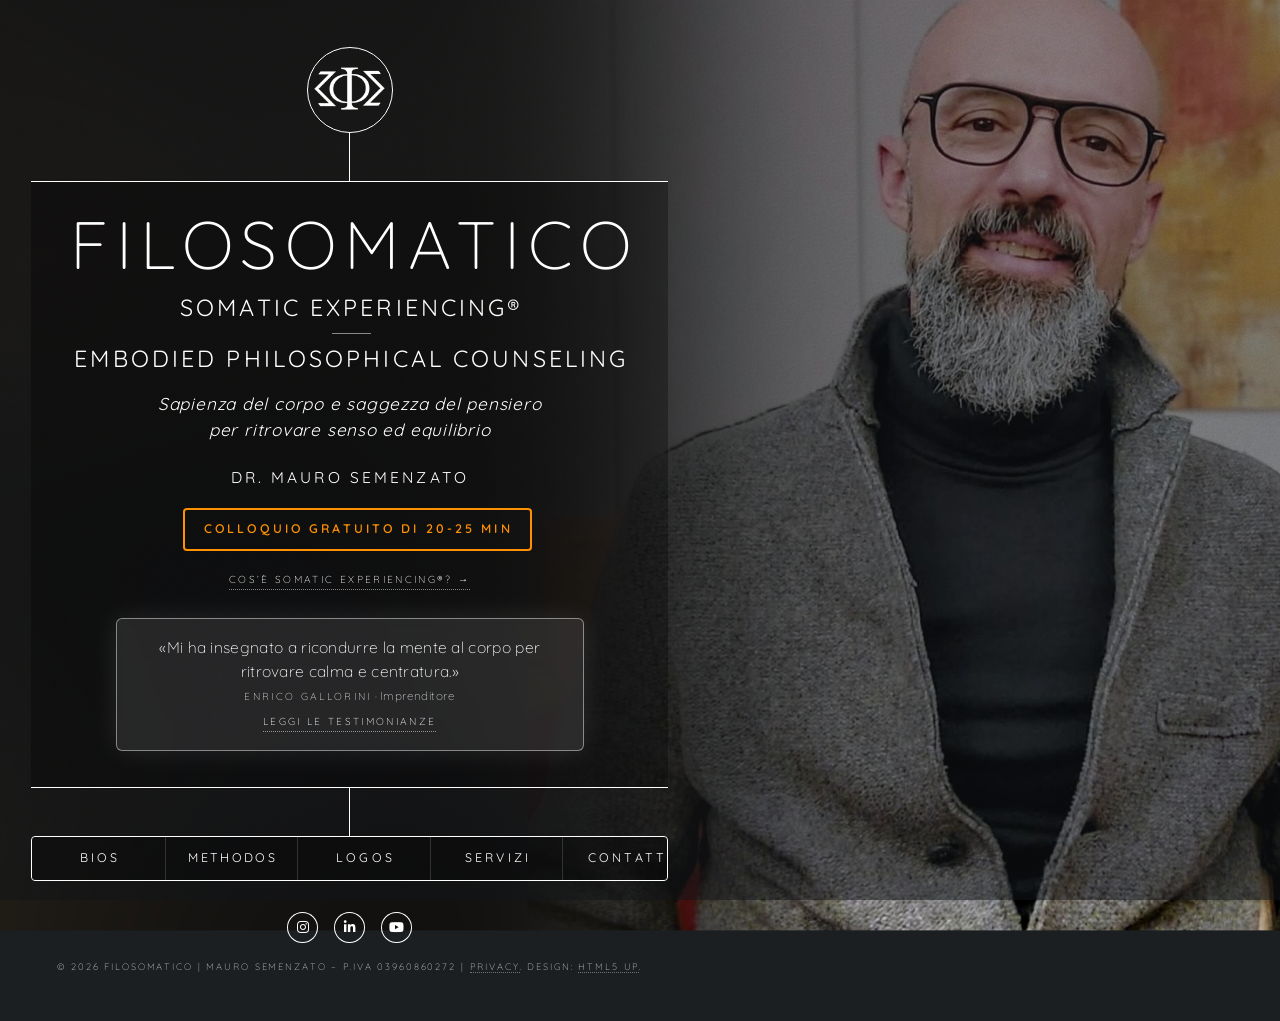
<file: index.html>
<!DOCTYPE HTML>
<html lang="it">
<head>
    <title>Somatic Experiencing&reg; a Spinea e Mestre (Venezia) | Mauro Semenzato</title>
    <meta charset="utf-8" />
    <meta name="viewport" content="width=device-width, initial-scale=1" />
    
    <meta name="description" content="Dr. Mauro Semenzato – Embodied Philosophical Counseling e Somatic Experiencing. Integrazione di corpo e parola per gestire stress e burnout e riflettere sui comportamenti di dipendenza, a Mestre e online." />
    <link rel="canonical" href="https://filosomatico.com/" />
    
    <meta property="og:type" content="website" />
    <meta property="og:url" content="https://filosomatico.com/" />
    <meta property="og:title" content="Somatic Experiencing&reg; a Spinea e Mestre (Venezia) | Mauro Semenzato" />
    <meta property="og:description" content="Integrazione di corpo e parola per gestire stress e burnout e riflettere sui comportamenti di dipendenza, a Mestre e online con il Dr. Mauro Semenzato." />
    <meta property="og:image" content="https://filosomatico.com/images/anteprima-social.jpg" />

    <meta property="twitter:card" content="summary_large_image" />
    <meta property="twitter:url" content="https://filosomatico.com/" />
    <meta property="twitter:title" content="Somatic Experiencing&reg; a Spinea e Mestre (Venezia) | Mauro Semenzato" />
    <meta property="twitter:description" content="Integrazione di corpo e parola per gestire stress e burnout e riflettere sui comportamenti di dipendenza, a Mestre e online con il Dr. Mauro Semenzato." />
    <meta property="twitter:image" content="https://filosomatico.com/images/anteprima-social.jpg" />

    <link rel="icon" type="image/png" href="images/favicon.png">
    <link rel="stylesheet" href="assets/css/main.css?v=4.0" />
    <noscript><link rel="stylesheet" href="assets/css/noscript.css" /></noscript>

    <script type="application/ld+json">
    {
      "@context": "https://schema.org",
      "@graph": [
        {
          "@type": "WebSite",
          "@id": "https://filosomatico.com/#website",
          "url": "https://filosomatico.com",
          "name": "Filosomatico",
          "publisher": { "@id": "https://filosomatico.com/#organization" }
        },
        {
          "@type": "ProfessionalService",
          "@id": "https://filosomatico.com/#service",
          "name": "Filosomatico - Dr. Mauro Semenzato",
          "url": "https://filosomatico.com",
          "image": "https://filosomatico.com/images/anteprima-social.jpg",
          "description": "Embodied Philosophical Counseling e Somatic Experiencing a Mestre e online.",
          "address": {
            "@type": "PostalAddress",
            "addressLocality": "Mestre",
            "addressRegion": "VE",
            "addressCountry": "IT"
          }
        },
        {
          "@type": "Organization",
          "@id": "https://filosomatico.com/#organization",
          "name": "Filosomatico",
          "url": "https://filosomatico.com",
          "logo": {
            "@type": "ImageObject",
            "url": "https://filosomatico.com/images/logo.png"
          },
          "sameAs": ["https://www.linkedin.com/in/maurosemenzato/"]
        },
        {
          "@type": "Person",
          "@id": "https://filosomatico.com/#author",
          "name": "Mauro Semenzato",
          "jobTitle": "Philosophical Counselor",
          "url": "https://filosomatico.com",
          "sameAs": ["https://www.linkedin.com/in/maurosemenzato/"]
        }
      ]
    }
    </script>
    <style>
        /* Testimonianze a rotazione in home */
        .home-testimonial { max-width: 30rem; margin: 1.75rem auto 0; padding: 1.1rem 1.4rem 0.9rem; border: 1px solid rgba(255, 255, 255, 0.45); border-radius: 6px; background: rgba(255, 255, 255, 0.10); -webkit-backdrop-filter: blur(4px); backdrop-filter: blur(4px); box-shadow: 0 0 28px rgba(255, 255, 255, 0.10); }
        .home-testimonial .ht-stack { display: grid; }
        .home-testimonial .ht-quote { grid-area: 1 / 1; display: flex; align-items: center; gap: 1rem; text-align: left; opacity: 0; visibility: hidden; transition: opacity 0.8s ease, visibility 0.8s ease; }
        .home-testimonial .ht-quote.ht-active { opacity: 1; visibility: visible; }
        .home-testimonial .ht-quote img { flex: 0 0 auto; width: 3.6rem; height: 3.6rem; border-radius: 50%; object-fit: cover; border: 1px solid rgba(255, 255, 255, 0.7); }
        .home-testimonial .ht-text { margin: 0; font-style: normal; text-transform: none !important; letter-spacing: 0.02rem !important; line-height: 1.5 !important; font-size: clamp(0.85rem, 2.4vw, 1rem) !important; }
        .home-testimonial .ht-author { display: block; margin-top: 0.35rem; font-style: normal; font-size: 0.65rem; letter-spacing: 0.15rem; text-transform: uppercase; opacity: 0.85; }
        .home-testimonial .ht-role { display: block; margin-top: 0.15rem; font-style: normal; font-size: 0.75rem; letter-spacing: 0.03rem; opacity: 0.75; }
        .home-testimonial .ht-link { display: inline-block; margin-top: 0.8rem; font-size: 0.65rem; letter-spacing: 0.15rem; text-transform: uppercase; }
        @media screen and (max-width: 480px) { .home-testimonial { padding: 1rem; } .home-testimonial .ht-quote { flex-direction: column; text-align: center; gap: 0.6rem; } }
        @media (prefers-reduced-motion: reduce) { .home-testimonial .ht-quote { transition: none; } }
    </style>

    <style>
        /* ===== Home rinnovata — 1 novembre 2026 ===== */

        /* Sfondo: ritratto (desktop) e versione verticale (mobile).
           Desktop: foto spostata a sinistra del 5% (entro il margine dello zoom del template, nessun vuoto a destra);
           in verticale la testa supera di poco il bordo alto, con lo stesso taglio su ogni schermo */
        #bg:after { background-image: url("images/bg-desktop.jpg") !important;
                    background-position: right 5vw top clamp(calc(100vh - max(62.5vw, 100vh) - 5vh), calc(4.222vh - max(4.219vw, 6.75vh)), 0px) !important; }
        @media screen and (max-width: 480px) {
            #bg:after { background-image: url("images/bg-mobile.jpg") !important; background-size: auto 101.1rem !important;
                        background-position: calc(96vw - 31rem) -3.35rem !important; background-repeat: no-repeat !important;
                        background-color: #141617; transform: none !important; }
        }

        /* Sottotitolo su due righe: stessa distanza dal nome sopra e dal motto sotto */
        #header .content .inner h2 { margin-top: 1.33rem !important; }
        @media screen and (min-width: 481px) and (max-width: 980px) {
            #header .content .inner h2 { margin-top: 1.8rem !important; }
        }

        /* Lineetta orizzontale tra le due righe del sottotitolo */
        #header .content .inner h2 .sub-sep { display: block; width: 2.5rem; height: 1px; margin: 0.55rem auto; background: rgba(255, 255, 255, 0.5); }

        /* Link dai Servizi: lascia un po' d'aria sopra il titolo Somatic Experiencing in Methodos */
        #metodo-se { scroll-margin-top: 2rem; }

        /* Home: rimando discreto alla descrizione di Somatic Experiencing in Methodos */
        .home-se-link { margin-top: 0.9rem; }
        .home-se-link a { display: inline-block; font-size: 0.65rem; letter-spacing: 0.15rem; text-transform: uppercase; }

        /* Methodos: rimando alla scheda Sessioni individuali in fondo a ogni sezione */
        .methodos-cta { margin: -0.75rem 0 2.5rem 0; }
        .methodos-cta a { font-size: 0.75rem; letter-spacing: 0.12rem; text-transform: uppercase; }

        /* Pulsante del colloquio gratuito */
        .home-cta { margin: 1.2rem 0 0 0 !important; justify-content: center; }
        .home-cta .button { margin-top: 0 !important; }
        @media screen and (max-width: 480px) {
            .home-cta .button { white-space: normal !important; height: auto !important; line-height: 1.4 !important; padding: 0.7rem 1rem !important; letter-spacing: 0.12rem !important; }
        }

        /* Testimonianza in home: senza foto, nome · qualifica sulla stessa riga */
        .home-testimonial { padding-bottom: 1.1rem; }
        .home-testimonial .ht-quote { justify-content: center; text-align: center; }
        .home-testimonial .ht-author, .home-testimonial .ht-role { display: inline !important; }
        .home-testimonial .ht-author::before { content: "\A"; white-space: pre; }   /* nome sempre a capo dopo la citazione */
        .home-testimonial .ht-author::after { content: "\00a0\00b7\00a0"; letter-spacing: 0; }
        .home-testimonial .ht-link { margin-top: 0.5rem !important; }

        /* Icone social sotto il menu */
        #footer .footer-icons { margin: 0 0 1rem 0; padding: 0; }
        #footer .footer-icons li a { width: 2rem; height: 2rem; line-height: 2rem; font-size: 0.85rem; }

        /* Desktop: colonna a sinistra agganciata al ritratto, dimensioni proporzionali allo schermo */
        @media screen and (min-width: 981px) {
            html { font-size: clamp(14px, min(1.218vw, 1.93vh), 21.33px) !important; }
            :root { --R: calc(50vw + 1.125 * (50vw - max(100vw, 160vh) + max(57.3vw, 91.69vh)));
                    --L: max(2rem, min(6.1vw, calc(var(--R) - 42.5rem))); }
            #wrapper { align-items: flex-start !important; padding-left: var(--L) !important; }
            #header { width: calc(var(--R) - var(--L)); }
            #header .content, #header nav, #header nav ul { width: 100% !important; }
            #header .content .inner { min-width: 0 !important; width: 100% !important; padding-top: 2.3rem !important; padding-bottom: 2.3rem !important; }
            #header > * { margin-top: 3.1rem !important; }
            #header > *:before { top: calc(-3.1rem - 1px) !important; height: calc(3.1rem + 1px) !important; }
            #header > :first-child { margin-top: 0 !important; }
            #footer { align-self: flex-start; width: calc(var(--R) - var(--L)); max-width: none; }
            #footer .copyright { letter-spacing: 0.12rem !important; }

            /* Pannelli: testo più grande e più pieno */
            #main article { width: 44rem !important; }
            #wrapper #main article p, #wrapper #main article ul li, #wrapper #main article ol li { font-size: 1.12rem !important; font-weight: 400 !important; }
            #wrapper #main article .testimonial-text { font-size: 1.05rem !important; }
        }

        /* Pannelli aperti: ritratto a fuoco su desktop; su mobile resta sfocato, con velatura più scura */
        @media screen and (min-width: 481px) {
            body.is-article-visible #bg:after { filter: none !important; transform: scale(1.125) !important; }
        }
        @media screen and (max-width: 480px) {
            #main article { background-color: rgba(27, 31, 34, 0.55) !important; }
        }
    </style>
</head>
    <body class="is-preload">

        <div id="wrapper">

            <header id="header">
                <div class="logo">
                    <img src="images/logo-bianco.png" class="blend-logo" alt="Logo Filosomatico: Sintesi tra Soma (corpo), Sophia (saggezza) e Philia (amore, amicizia)" />
                </div>
                <div class="content">
                    <div class="inner">
                        <h1>Filosomatico</h1>
                        <h2><strong>Somatic Experiencing&reg;<span class="sub-sep" aria-hidden="true"></span>Embodied Philosophical Counseling</strong></h2>
                        
                        <div style="margin-bottom: 1.5rem; text-transform: none !important; letter-spacing: 0.05rem; line-height: 1.5; font-size: clamp(0.8rem, 2.5vw, 1.1rem);">
                            <span style="display: block; white-space: nowrap;"><strong><em>Sapienza del corpo e saggezza del pensiero</em></strong></span>
                            <span style="display: block; white-space: nowrap;"><strong><em>per ritrovare senso ed equilibrio</em></strong></span>
                        </div>
                        
                        <h3 style="margin-bottom: 0;"><strong>dr. Mauro Semenzato</strong></h3>

                        <ul class="actions home-cta">
                            <li><a href="#contact" class="button">Colloquio gratuito di 20-25 min</a></li>
                        </ul>
                        <div class="home-se-link"><a href="#methodos" class="scrolly-link" data-target="metodo-se" data-block="start">Cos&rsquo;&egrave; Somatic Experiencing&reg;? &rarr;</a></div>
                        
                        <div class="home-testimonial">
                            <div class="ht-stack">
                                <div class="ht-quote ht-active">
                                    <p class="ht-text">«Mi ha insegnato a ricondurre la mente al corpo per ritrovare calma e centratura.»<span class="ht-author">Enrico Gallorini</span><span class="ht-role">Imprenditore</span></p>
                                </div>
                                <div class="ht-quote">
                                    <p class="ht-text">«Grazie Mauro per avermi accompagnata sempre con il massimo rispetto, sensibilità e attenzione.»<span class="ht-author">Rivkah Hetherington</span><span class="ht-role">Psicologa, Arteterapeuta</span></p>
                                </div>
                            </div>
                            <a href="#about" class="scrolly-link ht-link" data-target="testimonianze-servizi">Leggi le testimonianze</a>
                        </div>
                    </div>
                </div>
                <nav>
                    <ul>
                        <li><a href="#intro"><strong>Bios</strong></a></li>
                        <li><a href="#methodos" style="letter-spacing: 0.15rem !important; text-indent: 0.15rem !important;"><strong>Methodos</strong></a></li>
                        <li><a href="#logos"><strong>Logos</strong></a></li>
                        <li><a href="#about"><strong>Servizi</strong></a></li>
                        <li><a href="#contact"><strong>Contatti</strong></a></li>
                    </ul>
                </nav>
            </header>
				<!-- Main -->
					<div id="main">

    <article id="intro">
        <h2 class="major">Bios</h2>
        <span class="image main"><img src="images/quadro-1.jpg" alt="Dettaglio del quadro astratto presente nello studio di Mauro Semenzato" /></span>
        <h3>L'atto motorio è la culla della mente (C.R. Sherrington)</h3>

        <p>Mi chiamo Mauro, sono figlio di due insegnanti di educazione fisica e sono stato un giovane sportivo io stesso. Da ragazzo pensavo che sarei diventato un atleta professionista. Oppure uno scrittore. O magari uno scienziato, un astronomo.</p>

        <p>Mi piaceva saltare, mi piaceva scrivere e mi piacevano le stelle e la natura.</p>

        <p>
            <span class="image left">
                <img src="images/filosomatico-instagram.jpg" alt="Mauro Semenzato Mindful movement meditazione in movimento in riva all'oceano" />
            </span>
            Da oltre vent'anni, invece, <span class="evidenza">mi occupo di consapevolezza corporea, di mindfulness in movimento e di pratiche di regolazione del sistema nervoso</span> per l'equilibrio psicofisico e il benessere delle persone.
        </p>

        <p>Ho una prima Laurea con Lode in Filosofia, una seconda laurea con 110/110 in Psicologia e sono stato borsista di ricerca in Neuroetica delle Dipendenze presso la SISSA di Trieste.</p>

        <p>La passione per la mediazione corporea nella relazione d'aiuto mi ha portato a completare diversi percorsi pluriennali di formazione, tra cui <a href="#methodos">Somatic Experiencing®</a>, <a href="#methodos">Approccio Trager®</a> e <a href="#methodos">Counseling Umanistico Integrato</a>, oltre a fare esperienza diretta di metodologie come Metodo Feldenkrais, Prenatal and Birth Therapy, Costellazioni Sistemiche Spirituali, Metodo Hoffman e due diversi protocolli di mindfulness (MBSR e MBLC).</p>

        <p>
            <span class="image left">
                <img src="images/Bios-primo-piano.jpg" alt="Primo piano del dr. Mauro Semenzato" />
            </span>
            Ognuna di queste esperienze mi ha lasciato qualcosa di importante sul piano professionale ma, ancor più, sul piano personale.
        </p>

        <p>Dal 2013 lavoro nell'ambito della cura delle dipendenze, dal 2016 presso il <a href="https://www.centrosoranzo.it" target="_blank">Centro Soranzo</a> - struttura d'eccellenza che adotta un <span class="evidenza">approccio psicotraumatologico integrato ai disturbi da addiction.</span></p>

        <p>Dal 2021 faccio parte del direttivo SITD Triveneto e svolgo attività di ricerca, divulgazione e formazione sulla cura e la prevenzione delle dipendenze, in collaborazione con università e istituzioni scientifiche.</p>

        <p>Come membro del team di Assistenti di <a href="https://www.somatic-experiencing.it/" target="_blank">Somatic Experiencing® - Italia</a> affianco i professionisti e le professioniste in formazione e sono autorizzato ad offrire loro le sessioni certificate obbligatorie ai fini del conseguimento del diploma di Somatic Experiencing® Practitioner.</p>

        <p>
            <span class="image left">
                <img src="images/pragma.jpg" alt="Mauro Semenzato docente al Master in Counseling Filosofico di PRAGMA Society" />
            </span>
            Da alcuni anni collaboro con il <a href="https://pragmasociety.org/master-counseling-filosofico/" target="_blank">Master in Counseling Filosofico</a> di PRAGMA Society (Milano), svolgendo attività di <span class="evidenza">docenza sui temi delle attività a mediazione corporea e animale</span>, mentre in passato ho contribuito all’esperienza del Seminario Aperto di Pratiche Filosofiche dell’Università “Ca’ Foscari” di Venezia.
        </p>

        <p>Il mio focus attuale è <span class="evidenza">l'integrazione delle competenze di embodiment e di regolazione del sistema nervoso con quelle filosofiche e del pensiero pratico</span>, al servizio della relazione d'aiuto, delle persone, dei professionisti e delle équipe multidisciplinari con cui collaboro o di cui faccio parte.</p>

        <p>A margine di tutto ciò, suono la chitarra e scrivo canzoni da quando avevo dieci anni e ho un'inspiegabile passione per le avanguardie pittoriche del primo '900, in particolare per il movimento espressionista Blaue Reiter.</p>

        <p>
            <span class="image left">
                <img src="images/comunicazionearcaica1.jpg" alt="Mauro Semenzato - Dialogo tonico-posturale con un cavallo al pascolo in montagna" />
            </span>
            Amo ancora soffermarmi a guardare le stelle e, quando posso, me ne scappo a camminare in natura, specialmente in montagna.
        </p>
        
        <p>Ci trovo sempre qualche cosa da imparare, su me stesso e sulla nostra condizione di animali umani.</p>
        
        <p>Ne sa qualcosa chi mi segue sui miei profili social, soprattutto su Instagram.</p>

        <p>Se ne hai voglia puoi farlo anche tu. :-)</p>

        <ul class="icons bios-socials">
            <li><a href="https://www.instagram.com/filosomatico" class="icon brands fa-instagram" target="_blank"><span class="label">Instagram</span></a></li>
            <li><a href="https://www.linkedin.com/in/maurosemenzato" class="icon brands fa-linkedin-in" target="_blank"><span class="label">LinkedIn</span></a></li>
            <li><a class="icon brands fa-youtube" title="Canale in arrivo" aria-disabled="true" style="cursor: default;"><span class="label">YouTube (canale in arrivo)</span></a></li>
        </ul>

        <hr class="bios-divider" />

        <h3 class="major bios-testimonials-title">Dicono di me</h3>

        <div class="testimonials-grid">
            
            <div class="testimonial-card">
                <div class="testimonial-header">
                    <div class="avatar-container">
                        <img src="images/enrico.jpg" alt="Ritratto di Enrico Gallorini">
                    </div>
                    <div class="quote-icon">“</div>
                </div>
                <p class="testimonial-text">
                    Mi ha insegnato, quando più ne avevo bisogno, a ricondurre la mente al corpo per ritrovare calma e centratura. Con il suo aiuto non soltanto <span class="highlight">ho ritrovato il dono della presenza mentale e la capacità di meravigliarmi per le cose ordinarie, ma ne ho anche tratto nuove ispirazioni per il mio lavoro.</span> Provo ancora gratitudine per il percorso fatto assieme.
                </p>
                <div class="testimonial-author">
                    <span class="author-name">Enrico Gallorini</span>
                    <span class="author-role">CEO @ GRS Research & Strategy, Dubai</span>
                    <span class="author-book">Autore di "In-Person: A Journey Through the Unstoppable Evolution of Events" (2024)</span>
                    <a href="https://in-person.website" target="_blank" class="author-link">Scopri il suo libro</a>
                </div>
            </div>

           <div class="testimonial-card">
  <div class="testimonial-header">
    <div class="avatar-container">
      <img src="images/rivkah.jpg" alt="Ritratto di Rivkah Hetherington">
    </div>
    <div class="quote-icon">“</div>
  </div>
  <p class="testimonial-text">
    Ricordo un momento meraviglioso durante una seduta con Mauro Semenzato, quando con difficoltà gli ho detto: «In questo momento mi sento giudicata da te». Altre volte avevo detto una cosa simile a diverse mie terapeute ma la loro reazione mi era stata devastante. Avevano negato il giudizio e rimandato la responsabilità a me, facendomi sentire doppiamente sbagliata, doppiamente giudicata. Lui invece ha replicato con sincerità: «Ma che cosa terribile!». Quell'affermazione, che distoglieva dalla questione di chi ha torto e chi ha ragione, accoglieva semplicemente il mio sentire e <span class="highlight">la sua validazione ha disconfermato in modo importante un apprendimento implicito di colpevolezza per le mancanze altrui.</span> Che cosa accade quando l'altro riconosce la ferita e se ne assume la responsabilità? Grazie Mauro per avermi accompagnata sempre con il massimo rispetto, sensibilità e attenzione.
  </p>
  <div class="testimonial-author">
    <span class="author-name">Rivkah Hetherington</span>
    <span class="author-role">Psicologa, Arteterapeuta, Somatic Experiencing Practitioner</span>
    <span class="author-book">Co-curatrice di "Arteterapia e trauma. Metodologie per il riconsolidamento della memoria" (Carocci, 2025)</span>
    <a href="https://www.carocci.it/prodotto/arteterapia-e-trauma" target="_blank" class="author-link">Scopri il suo libro</a>
  </div>
</div>

        </div>
    </article>
                        

	<article id="methodos">
    <h2 class="major">Methodos</h2>
    <span class="image main"><img src="images/quadro-2.jpg" alt="Dettaglio del quadro astratto presente nello studio di Mauro Semenzato" /></span>

    <h3>Embodied Philosophical Counseling</h3>
    <p>Una via che nasce dall'intreccio di tanti sentieri.</p>

    <p>Quando sentiamo la parola "metodo" tendiamo a pensare a una sorta di manuale di istruzioni. 
    Eppure l'etimologia di "methodos" rimanda all'idea del cammino, del passaggio che conduce oltre e altrove, un po' come un valico tra due montagne. 
    E come sanno bene gli assidui camminatori, allo stesso valico si può giungere seguendo percorsi differenti, che convergono verso la medesima direzione.</p>

    <p>Così è stato per il mio percorso di evoluzione personale e professionale, che si è nutrito di molteplici radici, ognuna delle quali svolge un ruolo nel mio modo di lavorare con le persone.</p>

    <div id="EPC-deep">
        <p>Chiamo dunque "Embodied Philosophical Counseling" l'insieme di competenze che caratterizza la mia offerta di servizi.</p>
        
        <p>In questa pagina potrai approfondire ognuna delle metodologie specifiche in cui mi sono diplomato e delle cui caratteristiche potrai usufruire. 
        Ad esse va aggiunta l'attitudine filosofica, come sfondo di senso e imprescindibile collante.</p>

        <p><span class="evidenza">Filosofia. In cosa fa la differenza?</span></p>

        <p>Adottare un approccio filosofico alla relazione d'aiuto significa per me molte cose, ma ce ne sono alcune che voglio portare alla tua attenzione:</p>
        
        <ul>
            <li>Lavoreremo fianco a fianco, come due ricercatori del vero, del bello e del buono, in vista del tuo bene e della tua fioritura esistenziale.</li>
            <li>Ti aiuterò a sottoporre la tua vita ad esame sulla base dei tuoi stessi valori, della tua stessa ragione e della tua sensibilità.</li>
            <li>Non ti sottoporrò a diagnosi e non ti dirò dall'alto che cosa devi fare, ma potrò invitarti a fare pratica di regolazione e determinazione di te.</li>
            <li>Ti aiuterò a fare chiarezza nella confusione, distinguendo ogni dettaglio dall'altro con rigore e precisione (diairesis) ma senza mai perdere le connessioni e la visione d'insieme (synagoge).</li>
            <li>Sarò aperto a incontrare la tua visione del mondo, qualunque essa sia, desideroso di comprenderla a fondo come una delle possibili risposte al mistero di esistere.</li>
            <li>Sarò pronto ad affrontare dilemmi etici e temi spirituali, senza preclusioni o pregiudizi.</li>
            <li>Non indietreggerò di fronte al tema della morte e del rapporto con l'assoluto, se questo sarà importante per te.</li>
            <li>Sarò la tua guida nei luoghi non visti e non pensati del tuo mondo e, come tale, sarò disposto ad imparare ad ogni istante da te. Al tempo stesso, ti solleciterò con il mio sguardo sulle cose, il mio pensiero e il mio sentire.</li>
        </ul>
    </div>
    <p class="methodos-cta"><a href="#about" class="scrolly-link" data-target="card-sessioni">Sessioni individuali &rarr;</a></p>


        
    <h3 id="metodo-se">Somatic Experiencing&reg;</h3>
    <p>"Il trauma non è nell'evento, ma in ciò che tratteniamo dentro in assenza di un testimone empatico" (Peter Levine)</p>

    <p>Sviluppato a partire dagli anni settanta del secolo scorso da Peter Levine, ricercatore multidisciplinare che si è occupato di fisiologia dello stress, biologia, etologia, neuroscienze e psicologia, Somatic Experiencing&reg; è un approccio naturalistico e psicofisiologico alla rinegoziazione delle esperienze traumatiche, basato su un'articolata comprensione neurofisiologica ed etologica della risposta allo stress.</p>

    <div id="SE-deep" class="contenuto-nascosto">
        <p>Dal punto di vista metodologico, si impernia sull’accompagnamento del cliente nell’esplorazione della propria esperienza corporea (cinestesica, propriocettiva ed enterocettiva) a partire da una relazione sintonizzata con l’operatore e dalla creazione di condizioni percepite come sicure.</p>

        <p><span class="evidenza">Obiettivo dell'intervento è il ripristino delle capacità di regolazione dell’organismo</span>, attraverso il completamento delle risposte alla minaccia rimaste inconcluse in occasione dell'evento traumatico o a causa dell'atmosfera traumatica del passato: il trauma non risiede nell'evento, ma nella fisiologia alterata dai processi non completati.</p>

        <p>Il focus dell'operatore, pertanto, non sarà sui contenuti della narrazione del cliente ma sulle risposte fisiologiche del suo sistema nervoso autonomo, che si manifestano attraverso il corpo e che si possono notare con l'osservazione o percepire per risonanza.</p>

        <p><span class="evidenza">Oltre il linguaggio: parlare all'Animale che siamo</span></p>

        <p>"Zoon logon echon": secondo la definizione aristotelica, l'umano è un animale (Zoon) dotato di linguaggio e di pensiero razionale. Su questa specificità si concentra la maggior parte delle "terapie della parola", che abbandonano il corpo alla sfera di competenza esclusiva dell'intervento biomedico e del suo approccio meccanicistico.</p>

        <p>Somatic Experiencing&reg;, invece, <span class="evidenza">si prende cura dello Zoon</span>, di quella base animale che, se trascurata, può prendere il sopravvento sulle nostre funzioni cognitive di regolazione delle emozioni ed elaborazione del pensiero.</p>

        <p>Per questo, durante le sessioni, la narrazione viene spesso spezzettata o rallentata: prioritario è dare tempo al sistema nervoso di processare le attivazioni fisiologiche legate alle memorie implicite che si riattivano nel presente, prima che queste sfuggano o diventino troppo intense e potenzialmente soverchianti.</p>

        <p>Per agevolare il processo, l'operatore aiuta il cliente a procedere lentamente, facendo un passo alla volta e alternando tra il contatto con elementi di sostegno e piccoli pezzi di materiale traumatico.</p>

        <p>In questo modo, si permette alla persona di fare esperienza incarnata di processi di autoregolazione efficaci e sostenuti dalle risorse attuali, in relazione a porzioni gestibili di memorie traumatiche del passato, che vengono così un po' alla volta rinegoziate a livello della fisiologia e non soltanto rielaborate cognitivamente in superficie.</p>

        <p>La rinegoziazione, più che assumere la forma di gesti volontari eclatanti, si manifesterà piuttosto sotto forma di processi autonomici involontari, assestamenti tonico-posturali, impulsi al movimento e movimenti preparatori legati a varie fasi di risposta alla minaccia, da seguire e accompagnare con calma e presenza, sentendone l'effetto nel corpo.</p>

        <p>Somatic Experiencing&reg; è un approccio basato sul contenimento: non promuove la catarsi, aiuta la persona a passare dalla frammentazione all’integrazione, recuperando la continuità del sé.</p>
    </div>

    <ul class="actions" style="clear: both; margin-top: 1rem;">
        <li><a href="javascript:void(0);" class="button" onclick="gestisciTesto('SE-deep', this)">Espandi</a></li>
    </ul>
    <p class="methodos-cta"><a href="#about" class="scrolly-link" data-target="card-sessioni">Sessioni individuali &rarr;</a></p>

    
    <h3>Approccio Trager&reg;</h3>
    <p>"Siamo immersi in un oceano di piacevolezza" (Milton Trager)</p>
    
    <p>Sviluppato dal medico e danzatore acrobatico americano Milton Trager (1908-1997), l'Approccio Trager&reg; è descritto come una disciplina di educazione al movimento che, attraverso il linguaggio del tocco e l'esplorazione consapevole del movimento, punta all'armonica integrazione di corpo e mente nell'interazione con l'ambiente e nelle gestualità della vita quotidiana.</p>

    <div id="Trager-deep" class="contenuto-nascosto">
        <p>Caratteristico di questo metodo è l'ascolto meditativo del corpo in movimento, specialmente in relazione alla forza di gravità e alla polarità “tensione-distensione”, orientato da domande aperte che invitano a esplorare qualità positive come fluidità, leggerezza, stabilità, elasticità e piacevolezza, nonché a giocare con diversi ritmi, ampiezze e intensità.</p>

        <p>Esso comprende una componente di esplorazione del movimento attivo, che si può svolgere facilmente anche in gruppo (una sorta di mindfulness in movimento orientata da immagini e domande aperte) e una componente di esplorazione del movimento passivo (lasciarsi muovere dall'operatore) che si svolge in sessioni individuali con l'ausilio di un lettino da massaggio, di una sedia, oppure di un materassino.</p>

        <p><span class="evidenza">Oltre la postura: la Via della piacevolezza</span></p>

        <p>Cuore del metodo, in entrambe le componenti, è senza dubbio la qualità della presenza e della consapevolezza che vengono sperimentate e coltivate, in primo luogo dall'operatore.</p>

        <p>Una profonda e concreta connessione con se stessi che, a partire dal corpo, si espande a comprendere l'ambiente circostante e perfino un senso di totalità: ciò che Romain Rolland chiamava "sentimento oceanico" e che, con Epicuro, potremmo ricondurre all'esperienza del "nudo piacere di vivere".</p>

        <p>Una Via della piacevolezza, dunque, che attraverso <span class="evidenza">il movimento conduce alla quiete della consapevolezza sentita della Vita che accade e ci sostiene.</span></p>

        <p>L'Approccio Trager&reg; è una tipologia di lavoro fortemente orientata alle risorse, che facilita l'accesso all'esperienza corporea e alla spontaneità, grazie all'accento sul piacere e sulla distensione, l'attitudine giocosa e non giudicante, la grande libertà di esplorazione e l'assenza di forme esecutive ortodosse a cui doversi adeguare in modo performativo.</p>

        <p>Nell'ottica di Milton Trager, gli eventi traumatici non si possono cancellare, ma gli schemi di tensione che ne derivano si possono modificare: il modo per farlo è accumulare sufficienti esperienze corporee di segno positivo, che facciano sperimentare al sistema nervoso quanto è possibile lasciar andare e stare bene ora.</p>
    </div>

    <ul class="actions" style="clear: both; margin-top: 1rem;">
        <li><a href="javascript:void(0);" class="button" onclick="gestisciTesto('Trager-deep', this)">Espandi</a></li>
    </ul>
    <p class="methodos-cta"><a href="#about" class="scrolly-link" data-target="card-sessioni">Sessioni individuali &rarr;</a></p>

   
    <h3>Counseling Umanistico Integrato</h3>
    <p>"Quel che sono è sufficiente, se solo riesco ad esserlo" (Carl Rogers)</p>
    
    <p>Il counseling è una relazione d’aiuto centrata sull’ascolto profondo e non giudicante della persona, dei suoi vissuti, delle sue difficoltà ma anche dei suoi desideri, dei suoi bisogni e delle sue qualità personali.</p>

    <div id="counseling-deep" class="contenuto-nascosto">
        <p>Il primo e fondamentale servizio che il counselor offre al proprio cliente è quello di un’accoglienza empatica, di uno spazio protetto in cui potersi esprimere liberamente, sentendosi realmente compreso, riconosciuto, rispettato e valorizzato.</p>
        
        <p>Il counseling muove dalla convinzione che in ognuno di noi vi siano le risorse necessarie a superare le situazioni più difficili e dolorose, per indirizzare la propria vita e le proprie scelte verso una condizione di maggiore felicità.</p>

        <p>A partire da questo presupposto, il counselor aiuta la persona a comprendere più a fondo e più chiaramente se stessa, le proprie convinzioni, le proprie emozioni, i propri desideri e obiettivi, in modo tale da trovare le proprie soluzioni creative e le proprie risposte, per affrontare particolari situazioni o specifici problemi di carattere non psicopatologico.</p>

        <p><span class="evidenza">NOTA</span></p>
        <ul>
            <li>Il Counseling non è psicoterapia</li>
            <li>Il Counseling non è un intervento di diagnosi e cura</li>
            <li>Il percorso ha durata definita, con obiettivi concordati all'inizio e verificati periodicamente insieme</li>
            <li>Le prestazioni di counseling sono svolte ai sensi della Legge 14 gennaio 2013, n. 4</li>
        </ul>
    </div>

    <ul class="actions" style="clear: both; margin-top: 1rem;">
        <li><a href="javascript:void(0);" class="button" onclick="gestisciTesto('counseling-deep', this)">Espandi</a></li>
    </ul>
    <p class="methodos-cta"><a href="#about" class="scrolly-link" data-target="card-sessioni">Sessioni individuali &rarr;</a></p>

    
    <h3>Training Autogeno</h3>
    <p>"Essere in grado di distendersi significa non essere più in balia di se stessi" (J.H. Schulz)</p>
    
    <p>Sviluppato dallo psichiatra tedesco Johannes Heinrich Schulz a partire dagli anni '30, il Training Autogeno è una tecnica di auto-distensione che permette di produrre autonomamente modificazioni fisiologiche reali (regolazione del tono muscolare, della funzione vascolare e dell'attività viscerale) attraverso una specifica forma di concentrazione passiva.</p>

    <div id="TA-deep" class="contenuto-nascosto">
        <p>Il termine "autogeno" sottolinea la natura del metodo: non è un intervento subito dall'esterno, ma un processo che si genera (<em>genos</em>) da sé (<em>autos</em>). Attraverso l'apprendimento di una serie di esercizi di concentrazione mentale mirati a specifiche zone del corpo, la persona impara a indurre uno stato di commutazione autogena: un cambiamento profondo dello stato di coscienza che favorisce il recupero delle energie e il riequilibrio del sistema nervoso autonomo.</p>

        <p><span class="evidenza">Oltre il rilassamento: un esercizio di libertà</span></p>

        <p>Nel contesto Filosomatico, il Training Autogeno non è solo uno strumento per ridurre lo stress. È una pratica di "presenza" in cui la mente smette di voler controllare il corpo in modo muscolare e impara a <em>lasciar accadere</em> i processi fisiologici.</p>

        <p>Gli esercizi (Calore, Pesantezza, Cuore, Respiro, Plesso Solare e Fronte Fresca) diventano stazioni di un percorso di auto-osservazione che porta a una maggiore padronanza di sé e a una più profonda calma interiore. Questa metodologia si integra nel mio approccio come uno strumento fondamentale di auto-regolazione, fornendo al cliente una risorsa concreta e autonoma da portare nella propria quotidianità per gestire stati di ansia, insonnia o tensioni somatizzate.</p>
    </div>

    <ul class="actions" style="clear: both; margin-top: 1rem;">
        <li><a href="javascript:void(0);" class="button" onclick="gestisciTesto('TA-deep', this)">Espandi</a></li>
    </ul>
    <p class="methodos-cta"><a href="#about" class="scrolly-link" data-target="card-sessioni">Sessioni individuali &rarr;</a></p>
</article>

                      <article id="logos">
    <h2 class="major">Logos</h2>
    <span class="image main"><img src="images/quadro-1.jpg" alt="Dettaglio del quadro astratto presente nello studio di Mauro Semenzato" loading="lazy" /></span>
    <p>La parola come estensione del corpo.<br><br>Qui trovi alcune delle pubblicazioni e delle ricerche che sostengono e accompagnano il mio lavoro. Per restare aggiornatə, seguimi sui miei canali social.</p>
    
    <section>
        <ul class="icons">
            <li><a href="https://www.instagram.com/filosomatico" class="icon brands fa-instagram" target="_blank"><span class="label">Instagram</span></a></li>
            <li><a href="https://www.linkedin.com/in/maurosemenzato" class="icon brands fa-linkedin-in" target="_blank"><span class="label">LinkedIn</span></a></li>
            <li><a class="icon brands fa-youtube" title="Canale in arrivo" aria-disabled="true" style="cursor: default;"><span class="label">YouTube (canale in arrivo)</span></a></li>
        </ul>

        <hr style="border: 0; border-top: 1px solid rgba(255, 255, 255, 0.1); margin-bottom: 3rem;" />
        
        <div class="libro-container">
            <span class="image left">
                <img src="images/primum-philosophari.jpg" alt="Primum Philosophari" loading="lazy" />
            </span>
            <h3>Primum Philosophari. Verità di tutti i tempi per la vita di tutti i giorni</h3>
            <p>Per questa antologia di pratiche filosofiche ho scritto due contributi, uno su Epicuro e uno su Marco Aurelio, entrambi centrati sul tema del corpo e della misura.<br>In un'epoca che ci spinge a oltrepassare compulsivamente ogni confine, il corpo ci riporta alla saggezza del limite, alla possibilità di abitare la soglia tra ciò che è dentro di noi e ciò che è tutto intorno a noi, con piena consapevolezza e responsabilità.</p>
            
            <div id="libro1-abstract" class="contenuto-nascosto">
                <p><strong>Frontespizi ed esergo:</strong></p>
                <span class="image fit">
                    <img src="images/Epicuro.png" alt="Epicuro" loading="lazy" />
                </span>
                <span class="image fit">
                    <img src="images/marco-aurelio.png" alt="Marco Aurelio" loading="lazy" />
                </span>
                <p><a href="https://www.mimesisedizioni.it/libro/9788857519203" target="_blank">Acquista</a></p>
            </div>
            
            <ul class="actions">
                <li><a href="javascript:void(0);" class="button" onclick="gestisciTesto('libro1-abstract', this)">Espandi</a></li>
            </ul>
        </div>

        <div class="libro-container">
            <span class="image left">
                <img src="images/comunicare-in-medicina.jpg" alt="Comunicare in medicina" loading="lazy" />
            </span>
            <h3>Comunicare in medicina. L'arte della relazione</h3>
            <p>In questo volume ho proposto la descrizione di un workshop di pratiche filosomatiche (ante litteram!) realizzato nel corso di un congresso dell'Ordine dei Medici di Venezia e dell'Università "Ca' Foscari" di Venezia, ispirato al pensiero di Marco Aurelio e intitolato "Il corpo e la cittadella interiore. Pratiche di ascolto e parola per la cura di sé e delle relazioni"</p>
            
            <div id="libro2-abstract" class="contenuto-nascosto">
                <p><a href="https://www.mimesisedizioni.it/libro/9788857525778" target="_blank">Acquista</a></p>
            </div>
            
            <ul class="actions">
                <li><a href="javascript:void(0);" class="button" onclick="gestisciTesto('libro2-abstract', this)">Espandi</a></li>
            </ul>
        </div>

        <div class="libro-container">
            <span class="image left">
                <img src="images/gestalt-trager.png" alt="Gestalt counseling e Trager" loading="lazy" />
            </span>
            <h3>Gestalt counseling e Approccio Trager®. Per un'arte relazionale dell'esperienza somatica</h3>
            <p>Pubblicato nel 2010 e non più disponibile in commercio, questo testo raccoglieva il lavoro e lo studio dei miei anni di formazione parallela in Counseling Umanistico Integrato e in Approccio Trager®, lanciando la sfida di comprendere e vivere realmente l'educazione somatica come un'arte della relazione incarnata.</p>
            <p>A distanza di tanti anni mi rendo conto che contiene alcune delle radici fondamentali del mio lavoro, della Pratica Filosomatica e dell'Embodied Philosophical Counseling.</p>
            <p>Espandi per vedere cosa ne diceva Gianni Francesetti, all'inizio della sua prefazione.</p>
            <div id="libro3-abstract" class="contenuto-nascosto">
                
                <span class="image fit">
                    <img src="images/prefazione.jpg" alt="Prefazione" loading="lazy" />
                </span>
            </div>
            
            <ul class="actions">
                <li><a href="javascript:void(0);" class="button" onclick="gestisciTesto('libro3-abstract', this)">Espandi</a></li>
            </ul>
        </div>

    <div class="libro-container">
    <span class="image left">
        <img src="images/aftercare.jpg" alt="Aftercare" loading="lazy" />
    </span>
    <h3>Aftercare e post-prevention nelle Addictions. Verso il benessere</h3>
    <p>A questo volume ho contribuito con un saggio intitolato "Yoga e altre pratiche contemplative basate sul movimento".</p>
    <p>Parzialmente tratto dal materiale della mia tesi di laurea in Psicologia su "Mindfulness e movimento: le Movement-based Embodied Contemplative Practices per il benessere psicofisico",
        il capitolo illustra su basi scientifiche le potenzialità di queste discipline nella cura delle dipendenze e nel benessere post-trattamento, sottolineando l'importanza di adottare
    opportuni accorgimenti trauma-informed.</p>
    <p>Espandi per visionare l'indice del mio contributo.</p>
        <div id="libroafter-abstract" class="contenuto-nascosto" style="clear: both; padding-top: 1.5rem;"> 
        
        <p style="margin-bottom: 1.5rem;">
            
            <span style="font-weight: 400; text-transform: uppercase; letter-spacing: 0.1rem; display: block; margin-top: 0.5rem;">Yoga e altre pratiche contemplative basate sul movimento</span>
        </p>

        <section>
            <p style="margin-bottom: 0.5rem;"><strong>1</strong> - Definizione dell'oggetto e cornice epistemologica</p>
            <div style="padding-left: 1.5rem; margin-bottom: 1.5rem; font-size: 0.95rem; opacity: 0.9;">
                1.1 - Cenni storici sullo Yoga<br>
                1.2 - Embodied cognition e MECPs<br>
                <span style="padding-left: 1rem; opacity: 0.7; font-style: italic; display: block;">1.2.1 - Embodiment e contemplative sciences</span>
                1.3 - Pratiche contemplative basate sul movimento<br>
                <span style="padding-left: 1rem; opacity: 0.7; font-style: italic; display: block;">1.3.1 - Il respiro, tra controllo motorio e funzioni cognitive</span>
            </div>

            <p style="margin-bottom: 0.5rem;"><strong>2</strong> - Benessere soggettivo e pratiche contemplative</p>
            <div style="padding-left: 1.5rem; margin-bottom: 1.5rem; font-size: 0.95rem; opacity: 0.9;">
                2.1 - Limiti e criticità della ricerca sulle MECPs<br>
                2.2 - Yoga e benessere: letteratura<br>
                2.3 - Letteratura su MECPs e addiction
            </div>

            <p style="margin-bottom: 0.5rem;"><strong>3</strong> - Yoga, trauma e dipendenze: clinica</p>
            <div style="padding-left: 1.5rem; margin-bottom: 1.5rem; font-size: 0.95rem; opacity: 0.9;">
                3.1 - Criteri di orientamento<br>
                3.2 - Yoga e trauma nel trattamento delle addictions<br>
                3.3 - Casi Studio (Marisa, Vanessa, Ettore)
            </div>

            <p><strong>4</strong> - Conclusioni</p>
        </section>

        <p style="margin-top: 2rem; padding-top: 1rem;">
            <a href="https://www.amazon.it/Aftercare-Post-prevention-nelle-Addiction-professionali/dp/8895425146" target="_blank">Acquista</a>
        </p>

    </div> <ul class="actions" style="clear: both; margin-top: 1rem;">
        <li><a href="javascript:void(0);" class="button" onclick="gestisciTesto('libroafter-abstract', this)">Espandi</a></li>
    </ul>

</div>

        <div class="libro-container">
            <span class="image left">
                <img src="images/MDDcopertina.jpg" alt="Medicina delle Dipendenze" loading="lazy" />
            </span>
            <h3>Dipendenza da analgesici e trattamento residenziale post-traumatico. Il caso di Anna</h3>
            <p>Articolo pubblicato nel 2020 sulla rivista Medicina delle Dipendenze - Italian Journal of Addictions.</p>
            <p>Attraverso un caso clinico vengono illustrate le correlazioni tra dolore cronico, trauma e dipendenza da analgesici, sottolineando l'importanza di adottare un modello di trattamento di tipo post-traumatico integrato.</p>
            <p>Espandi per visionare la prima pagina e per accedere al pdf completo.</p>
            <div id="libro4-abstract" class="contenuto-nascosto" style="clear: both; padding-top: 1.5rem;">
                <p><strong>Dalla prima pagina dell'articolo</strong></p>
                <span class="image fit">
                    <img src="images/MDDincipit.png" alt="Incipit MDD" loading="lazy" />
                </span>
                <p><a href="https://www.centrosoranzo.it/pdf/MDD38_06_semenzato_etal.pdf" target="_blank">Vedi pdf completo</a></p>
            </div>
            
            <ul class="actions" style="clear: both; margin-top: 1rem;">
                <li><a href="javascript:void(0);" class="button" onclick="gestisciTesto('libro4-abstract', this)">Espandi</a></li>
            </ul>
        </div>

        <div class="libro-container">
            <span class="image left">
                <img src="images/Alcologia_copertina.jpg" alt="Rivista Alcologia" loading="lazy" />
            </span>
            <h3>L'impulsività come dimensione dell'addiction. Focus sul disturbo di alcol</h3>
            <p>Articolo pubblicato nel 2022 sulla rivista Alcologia, in cui si esplorano le correlazioni tra impulsività e disturbi da uso di alcol.</p>
             <p>Espandi per visionare la prima pagina e per accedere al pdf completo.</p>
            <div id="libro5-abstract" class="contenuto-nascosto" style="clear: both; padding-top: 1.5rem;">
                
                <span class="image fit">
                    <img src="images/Alcologia_incipit.jpg" alt="Incipit Alcologia" loading="lazy" />
                </span>
                <p><a href="https://www.centrosoranzo.it/pdf/Limpulsivita_come_dimensione_delladdiction_Alcologia.pdf" target="_blank">Vedi pdf completo</a></p>
            </div>
            
            <ul class="actions" style="clear: both; margin-top: 1rem;">
                <li><a href="javascript:void(0);" class="button" onclick="gestisciTesto('libro5-abstract', this)">Espandi</a></li>
            </ul>
        </div>

    </section>
</article>				
						<!-- Servizi -->
							<article id="about">
    <h2 class="major">Servizi</h2>
    <span class="image main"><img src="images/quadro-2.jpg" alt="Dettaglio del quadro astratto presente nello studio di Mauro Semenzato" /></span>
    
    <p>Percorsi di integrazione tra corpo e parola, strutturati su misura per le tue esigenze:</p>
    <ul>
        <li>Migliorare la regolazione delle emozioni e delle risposte allo stress</li>
        <li>Modulare l'equilibrio vita-lavoro e prevenire il burnout</li>
        <li>Attraversare fasi di difficoltà e di cambiamento</li>
        <li>Ritrovare senso e orientamento esistenziale</li>
        <li>Cominciare a riflettere sui comportamenti di addiction</li>
    </ul>
    
    <p><span class="evidenza">NOTA:</span> I miei servizi non sostituiscono l'intervento medico e psicoterapico.<br>La collaborazione stretta con psicologi psicoterapeuti e psichiatri, anche in ambito clinico, è mia prassi abituale e quotidiana, come membro dell'équipe multidisciplinare del <a href="https://www.centrosoranzo.it" target="_blank">Centro Soranzo</a> per la cura delle dipendenze.</p>                               

    <p>Il primo contatto può essere un breve <a href="#contact">colloquio informativo gratuito</a> di 20-25 minuti, al telefono o in videochiamata.</p>

    <div class="services-grid">
    
        <div class="service-card">
            <div class="icon-header">
                <i class="fas fa-compass"></i>
            </div>
            <h3 id="card-assessment">Assessment</h3>
            <span class="subtitle">Online - 50/60 min</span>
            <p>Il primo passo per conoscerci e per orientarti.<br>Un colloquio preliminare per valutare la tua domanda e definire il percorso più adatto alle tue necessità.</p>
            <ul class="actions">
                <li><a href="#contact" class="button">PRENOTA</a></li>
            </ul>
        </div>

        <div class="service-card">
            <div class="icon-header">
                <i class="fas fa-hands-helping"></i>
            </div>
            <h3 id="card-sessioni">Sessioni Individuali</h3>
            <span class="subtitle">Online e In presenza (60 min)</span>
            <p>Procedere insieme, al passo giusto per te.<br>Sessioni di <a href="#methodos" class="scrolly-link" data-target="metodo-se" data-block="start">Somatic Experiencing&reg;</a> o di <a href="#methodos">Embodied Philosophical Counseling</a>, secondo ciò di cui hai bisogno.</p>
            <ul class="actions">
                <li><a href="#contact" class="button">PRENOTA</a></li>
            </ul>
        </div>

        <div class="service-card">
            <div class="icon-header">
                <i class="fas fa-users"></i>
            </div>
            <h3>Workshops e Docenze</h3>
            <span class="subtitle">Embodiment e Pratica Filosomatica</span>
            <p>Formazione per gruppi, aziende e operatori sanitari.<br>Laboratori teorico-esperienziali per integrare psicofisiologia e regolazione del sistema nervoso autonomo, ascolto consapevole del corpo in movimento, cura del pensiero e della comunicazione.</p>
            <ul class="actions">
                <li><a href="#contact" class="button">PARLIAMONE</a></li>
            </ul>
        </div>

    </div>

    <hr style="border: 0; border-top: 1px solid rgba(255, 255, 255, 0.1); margin-top: 2.5rem; margin-bottom: 1rem;" />

    <h3 class="major" id="testimonianze-servizi" style="text-align: center; margin-bottom: 2rem;">Dicono di me</h3>


   <div class="testimonials-grid">
    
<div class="testimonial-card">
        <div class="testimonial-header">
            <div class="avatar-container">
                <img src="images/enrico.jpg" alt="Ritratto di Enrico Gallorini">
            </div>
            <div class="quote-icon">“</div>
        </div>
        <p class="testimonial-text">
            Mi ha insegnato, quando più ne avevo bisogno, a ricondurre la mente al corpo per ritrovare calma e centratura. Con il suo aiuto non soltanto <span class="highlight">ho ritrovato il dono della presenza mentale e la capacità di meravigliarmi per le cose ordinarie, ma ne ho anche tratto nuove ispirazioni per il mio lavoro.</span> Provo ancora gratitudine per il percorso fatto assieme.
        </p>
        <div class="testimonial-author">
            <span class="author-name">Enrico Gallorini</span>
            <span class="author-role">CEO @ GRS Research & Strategy, Dubai</span>
            <span class="author-book">Autore di "In-Person: A Journey Through the Unstoppable Evolution of Events" (2024)</span>
           <a href="https://in-person.website" target="_blank" class="author-link">Scopri il suo libro</a>
        </div>
    </div>

   <div class="testimonial-card">
  <div class="testimonial-header">
    <div class="avatar-container">
      <img src="images/rivkah.jpg" alt="Ritratto di Rivkah Hetherington">
    </div>
    <div class="quote-icon">“</div>
  </div>
  <p class="testimonial-text">
    Ricordo un momento meraviglioso durante una seduta con Mauro Semenzato, quando con difficoltà gli ho detto: «In questo momento mi sento giudicata da te». Altre volte avevo detto una cosa simile a diverse mie terapeute ma la loro reazione mi era stata devastante. Avevano negato il giudizio e rimandato la responsabilità a me, facendomi sentire doppiamente sbagliata, doppiamente giudicata. Lui invece ha replicato con sincerità: «Ma che cosa terribile!». Quell'affermazione, che distoglieva dalla questione di chi ha torto e chi ha ragione, accoglieva semplicemente il mio sentire e <span class="highlight">la sua validazione ha disconfermato in modo importante un apprendimento implicito di colpevolezza per le mancanze altrui.</span> Che cosa accade quando l'altro riconosce la ferita e se ne assume la responsabilità? Grazie Mauro per avermi accompagnata sempre con il massimo rispetto, sensibilità e attenzione.
  </p>
  <div class="testimonial-author">
    <span class="author-name">Rivkah Hetherington</span>
    <span class="author-role">Psicologa, Arteterapeuta, Somatic Experiencing Practitioner</span>
    <span class="author-book">Co-curatrice di "Arteterapia e trauma. Metodologie per il riconsolidamento della memoria" (Carocci, 2025)</span>
    <a href="https://www.carocci.it/prodotto/arteterapia-e-trauma" target="_blank" class="author-link">Scopri il suo libro</a>
  </div>
</div>

</div>

</article>
<article id="contact">
    <h2 class="major">Contatti</h2>
    <span class="image main"><img src="images/quadro-2.jpg" alt="Dettaglio del quadro astratto presente nello studio di Mauro Semenzato" /></span>
                                    
    <h3>Scrivimi per info o prenotazioni</h3>
    <p>Ricorda che puoi chiedermi un breve colloquio informativo gratuito e senza impegno di 20-25 min. al telefono o in videochiamata.</p>
    <p style="margin-top: -1rem">Oppure puoi prenotare una prima <a href="#about" class="scrolly-link" data-target="card-assessment">sessione di assessment</a> per valutare assieme il percorso da fare.</p>
    <p>Le sessioni individuali si svolgono online, oppure di persona, a Mestre o a Spinea (VE).</p>
    <form method="POST" action="https://formspree.io/f/mjgeaoya">
       <div class="fields">
    <div class="field half">
        <label for="name">Nome</label>
        <input type="text" name="name" id="name" autocomplete="name" required />
    </div>
    <div class="field half">
        <label for="email">Email</label>
        <input type="email" name="email" id="email" autocomplete="email" required />
    </div>
    <div class="field">
        <label for="message">Messaggio</label>
        <textarea name="message" id="message" rows="4" autocomplete="off" required></textarea>
    </div>
</div>
        
        <div style="margin-bottom: 2rem;">
            <input type="checkbox" id="consenso-privacy" name="privacy" required />
            <label for="consenso-privacy" style="font-size: 0.85rem; text-transform: none;">
                Acconsento al trattamento dei dati personali per la gestione della mia richiesta (<a href="#privacy">leggi l'informativa</a>).
            </label>
        </div>

        <ul class="actions">
            <li><input type="submit" value="Invia Messaggio" class="primary" /></li>
            <li><input type="reset" value="Cancella" /></li>
        </ul>
    </form>

    <hr style="border: 0; border-top: 1px solid rgba(255, 255, 255, 0.1); margin-top: 3rem; margin-bottom: 3rem;" />
    
    <h3 style="text-align: left;">Seguimi sui miei canali social</h3>
    <ul class="icons" style="margin-top: 1.5rem !important; margin-bottom: 2rem !important; justify-content: flex-start; display: flex;">
        <li><a href="https://www.instagram.com/filosomatico" class="icon brands fa-instagram" target="_blank"><span class="label">Instagram</span></a></li>
        <li><a href="https://www.linkedin.com/in/maurosemenzato" class="icon brands fa-linkedin-in" target="_blank"><span class="label">LinkedIn</span></a></li>
        <li><a class="icon brands fa-youtube" title="Canale in arrivo" aria-disabled="true" style="cursor: default;"><span class="label">YouTube (canale in arrivo)</span></a></li>
    </ul>
</article>

<!-- Privacy -->
<article id="privacy">
    <h2 class="major">Privacy</h2>
    <h3>Informativa sul trattamento dei dati personali</h3>
    <p>Ai sensi dell'art. 13 del Regolamento (UE) 2016/679 (GDPR), questa informativa descrive come vengono trattati i dati inviati tramite il modulo di contatto di questo sito.</p>
    <p><span class="evidenza">Titolare del trattamento</span><br>Dr. Mauro Semenzato – P.IVA 03960860272<br>Email: <a href="mailto:mauro.semenzato@gmail.com">mauro.semenzato@gmail.com</a></p>
    <p><span class="evidenza">Dati trattati</span><br>Nome, indirizzo email e contenuto del messaggio che scegli di inviare. Ti invito a non inserire nel messaggio informazioni sulla salute o altri dati personali non necessari alla tua richiesta.</p>
    <p><span class="evidenza">Finalità e base giuridica</span><br>I dati sono trattati esclusivamente per rispondere alla tua richiesta di informazioni o di appuntamento. La base giuridica è l'esecuzione di misure precontrattuali adottate su tua richiesta (art. 6, par. 1, lett. b, GDPR).</p>
    <p><span class="evidenza">Destinatari e trasferimento fuori dall'UE</span><br>Il modulo è gestito dal servizio Formspree (Formspree, Inc., Stati Uniti), che riceve i messaggi e li inoltra al titolare. I dati possono quindi essere trasferiti negli Stati Uniti, sulla base delle garanzie previste dagli artt. 44 e seguenti del GDPR adottate dal fornitore. I dati non sono diffusi né ceduti a terzi per altre finalità.</p>
    <p><span class="evidenza">Conservazione</span><br>I dati sono conservati per il tempo necessario a gestire la richiesta e comunque non oltre 12 mesi. Se la richiesta porta all'avvio di un percorso, i dati sono trattati secondo l'informativa consegnata in quella sede.</p>
    <p><span class="evidenza">I tuoi diritti</span><br>Puoi chiedere in ogni momento l'accesso ai tuoi dati, la loro rettifica o cancellazione, la limitazione del trattamento, l'opposizione e la portabilità (artt. 15-22 GDPR), scrivendo all'indirizzo email sopra indicato. Hai inoltre il diritto di proporre reclamo al Garante per la protezione dei dati personali (<a href="https://www.garanteprivacy.it" target="_blank">www.garanteprivacy.it</a>).</p>
</article>

					</div>

				<!-- Footer -->
					<footer id="footer">
						<ul class="icons footer-icons">
							<li><a href="https://www.instagram.com/filosomatico" class="icon brands fa-instagram" target="_blank"><span class="label">Instagram</span></a></li>
							<li><a href="https://www.linkedin.com/in/maurosemenzato" class="icon brands fa-linkedin-in" target="_blank"><span class="label">LinkedIn</span></a></li>
							<li><a class="icon brands fa-youtube" title="Canale in arrivo" aria-disabled="true" style="cursor: default;"><span class="label">YouTube (canale in arrivo)</span></a></li>
						</ul>
						<p class="copyright">&copy; 2026 Filosomatico | Mauro Semenzato – P.IVA 03960860272 | <a href="#privacy">Privacy</a>. Design: <a href="https://html5up.net">HTML5 UP</a>.</p>
					</footer>

			</div>

		<!-- BG -->
			<div id="bg"></div>

		<!-- Scripts -->
			<script src="assets/js/jquery.min.js"></script>
			<script src="assets/js/browser.min.js"></script>
			<script src="assets/js/breakpoints.min.js"></script>
			<script src="assets/js/util.js"></script>
			<script src="assets/js/main.js"></script>
<script>
function gestisciTesto(id, elemento) {
    var contenitore = document.getElementById(id);
    
    if (!contenitore.classList.contains('visibile')) {
        // APRE IL TESTO
        contenitore.style.display = "block";
        // Piccolo ritardo per permettere l'animazione di opacità
        setTimeout(function() {
            contenitore.classList.add('visibile');
        }, 10);
        elemento.innerHTML = "Contrai";
    } else {
        // CHIUDE IL TESTO
        contenitore.classList.remove('visibile');
        // Aspetta che finisca la sfumatura prima di nascondere del tutto
        setTimeout(function() {
            contenitore.style.display = "none";
        }, 500);
        elemento.innerHTML = "Espandi"; // O "Esplora"
    }
}
</script>
       <script>
    (function() {
        const links = document.querySelectorAll('.scrolly-link');

        links.forEach(link => {
            link.addEventListener('click', function(event) {
                // Leggiamo dove dobbiamo andare
                const targetId = this.getAttribute('data-target');
                const targetElement = document.getElementById(targetId);

                if (targetElement) {
                    // AUMENTATO A 700ms:
                    // Aspettiamo che Dimension finisca completamente di aprire la pagina
                    // e di resettare lo scroll in alto. SOLO DOPO scendiamo noi.
                    setTimeout(() => {
                        targetElement.scrollIntoView({ 
                            behavior: 'smooth', 
                            block: this.getAttribute('data-block') || 'center' 
                        });
                    }, 700);
                }
            });
        });
    })();
</script>
        <script>
    let currentSlide = 0;

    function changeSlide(direction) {
        const slides = document.querySelectorAll('.testimonial-slide');

        // Se non ci sono slide nella pagina, ferma lo script
        if (slides.length === 0) return;

        // 1. Nascondi la slide corrente togliendo la classe 'active'
        slides[currentSlide].classList.remove('active');

        // 2. Calcola la nuova posizione matematica
        currentSlide += direction;

        // 3. Logica del Loop infinito (se vai oltre l'ultima, torna alla prima e viceversa)
        if (currentSlide >= slides.length) {
            currentSlide = 0;
        } else if (currentSlide < 0) {
            currentSlide = slides.length - 1;
        }

        // 4. Mostra la nuova slide aggiungendo la classe 'active'
        slides[currentSlide].classList.add('active');
    }
</script>
<script>
    // Rotazione delle testimonianze in home
    (function() {
        var frasi = document.querySelectorAll('.home-testimonial .ht-quote');
        if (frasi.length < 2) return;
        var i = 0;
        setInterval(function() {
            frasi[i].classList.remove('ht-active');
            i = (i + 1) % frasi.length;
            frasi[i].classList.add('ht-active');
        }, 7500);
    })();
</script>
	</body>
</html>
</file>
<file: assets/css/noscript.css>
/*
	Dimension by HTML5 UP
	html5up.net | @ajlkn
	Free for personal and commercial use under the CCA 3.0 license (html5up.net/license)
*/

/* BG */

	body.is-preload #bg:before {
		background-color: transparent;
	}

/* Header */

	body.is-preload #header {
		-moz-filter: none;
		-webkit-filter: none;
		-ms-filter: none;
		filter: none;
	}

		body.is-preload #header > * {
			opacity: 1;
		}

		body.is-preload #header .content .inner {
			max-height: none;
			padding: 3rem 2rem;
			opacity: 1;
		}

/* Main */

	#main article {
		opacity: 1;
		margin: 4rem 0 0 0;
	}
</file>
<file: assets/css/main.css>
@import url('https://fonts.googleapis.com/css2?family=Quicksand:wght@300;400;700&display=swap');
@import url(fontawesome-all.min.css);

/*
	Dimension by HTML5 UP
	html5up.net | @ajlkn
	Free for personal and commercial use under the CCA 3.0 license (html5up.net/license)
*/

html, body, div, span, applet, object,
iframe, h1, h2, h3, h4, h5, h6, p, blockquote,
pre, a, abbr, acronym, address, big, cite,
code, del, dfn, em, img, ins, kbd, q, s, samp,
small, strike, strong, sub, sup, tt, var, b,
u, i, center, dl, dt, dd, ol, ul, li, fieldset,
form, label, legend, table, caption, tbody,
tfoot, thead, tr, th, td, article, aside,
canvas, details, embed, figure, figcaption,
footer, header, hgroup, menu, nav, output, ruby,
section, summary, time, mark, audio, video {
	margin: 0;
	padding: 0;
	border: 0;
	font-size: 100%;
	font: inherit;
	vertical-align: baseline;}

article, aside, details, figcaption, figure,
footer, header, hgroup, menu, nav, section {
	display: block;}

body {
	line-height: 1;
}

ol, ul {
	list-style: none;
}

blockquote, q {
	quotes: none;
}

	blockquote:before, blockquote:after, q:before, q:after {
		content: '';
		content: none;
	}

table {
	border-collapse: collapse;
	border-spacing: 0;
}

body {
	-webkit-text-size-adjust: none;
}

mark {
	background-color: transparent;
	color: inherit;
}

input::-moz-focus-inner {
	border: 0;
	padding: 0;
}

input, select, textarea {
	-moz-appearance: none;
	-webkit-appearance: none;
	-ms-appearance: none;
	appearance: none;
}

/* Basic */

	@-ms-viewport {
		width: device-width;
	}

	@media screen and (max-width: 480px) {

		html, body {
			min-width: 320px;
		}

	}

	html {
		box-sizing: border-box;
	}

	*, *:before, *:after {
		box-sizing: inherit;
	}

	body {
		background: #1b1f22;
	}

		body.is-preload *, body.is-preload *:before, body.is-preload *:after {
			-moz-animation: none !important;
			-webkit-animation: none !important;
			-ms-animation: none !important;
			animation: none !important;
			-moz-transition: none !important;
			-webkit-transition: none !important;
			-ms-transition: none !important;
			transition: none !important;
		}

/* Type */

	html {
		font-size: 16pt;
	}

		@media screen and (max-width: 1680px) {

			html {
				font-size: 12pt;
			}

		}

		@media screen and (max-width: 736px) {

			html {
				font-size: 11pt;
			}

		}

		@media screen and (max-width: 360px) {

			html {
				font-size: 10pt;
			}

		}

	body, input, select, textarea {
		color: #ffffff;
		font-family: 'Quicksand', sans-serif; /* Ecco la modifica pulita */
    font-weight: 300; /* 300 = Sottile ed elegante */
    font-size: 1rem;
    line-height: 1.65;
}

	a {
		-moz-transition: color 0.2s ease-in-out, background-color 0.2s ease-in-out, border-bottom-color 0.2s ease-in-out;
		-webkit-transition: color 0.2s ease-in-out, background-color 0.2s ease-in-out, border-bottom-color 0.2s ease-in-out;
		-ms-transition: color 0.2s ease-in-out, background-color 0.2s ease-in-out, border-bottom-color 0.2s ease-in-out;
		transition: color 0.2s ease-in-out, background-color 0.2s ease-in-out, border-bottom-color 0.2s ease-in-out;
		border-bottom: dotted 1px rgba(255, 255, 255, 0.5);
		text-decoration: none;
		color: inherit;
	}

		a:hover {
			border-bottom-color: transparent;
		}

	strong, b {
		color: #ffffff;
		font-weight: 400;
	}

	em, i {
		font-style: italic;
	}

	p {
		margin: 0 0 2rem 0;
	}

	h1, h2, h3, h4, h5, h6 {
		color: #ffffff;
		font-weight: 300;
		line-height: 1.5;
		margin: 0 0 1rem 0;
		text-transform: uppercase;
		letter-spacing: 0.2rem;
	}

		h1 a, h2 a, h3 a, h4 a, h5 a, h6 a {
			color: inherit;
			text-decoration: none;
		}

		h1.major, h2.major, h3.major, h4.major, h5.major, h6.major {
			border-bottom: solid 1px #ffffff;
			width: -moz-max-content;
			width: -webkit-max-content;
			width: -ms-max-content;
			width: max-content;
			padding-bottom: 0.5rem;
			margin: 0 0 2rem 0;
		}

h1 {
    font-size: 3rem;    /* Aumenta questo valore (prova 3.5rem, 4rem o anche 5rem) */
    font-weight: 300;   /* <--- AGGIUNGI QUESTO per assicurarti che resti sottile */
    line-height: 1.1;   /* Riduciamo un po' l'interlinea perché il font è grande */
    letter-spacing: 0.5rem; /* Puoi aumentarlo a 0.7rem se vuoi più "aria" tra le lettere */
    margin-bottom: 0.5rem; /* Opzionale: riduce lo spazio sotto il titolo */
}

	h2 {
		font-size: 1.5rem;
		line-height: 1.4;
		letter-spacing: 0.5rem;
	}

	h3 {
		font-size: 1rem;
	}

	h4 {
		font-size: 0.8rem;
	}

	h5 {
		font-size: 0.7rem;
	}

	h6 {
		font-size: 0.6rem;
	}

	@media screen and (max-width: 736px) {

		h1 {
			font-size: 1.75rem;
			line-height: 1.4;
		}

		h2 {
			font-size: 1.25em;
			line-height: 1.5;
		}

	}

	sub {
		font-size: 0.8rem;
		position: relative;
		top: 0.5rem;
	}

	sup {
		font-size: 0.8rem;
		position: relative;
		top: -0.5rem;
	}

	blockquote {
		border-left: solid 4px #ffffff;
		font-style: italic;
		margin: 0 0 2rem 0;
		padding: 0.5rem 0 0.5rem 2rem;
	}

	code {
		background: rgba(255, 255, 255, 0.075);
		border-radius: 4px;
		font-family: "Courier New", monospace;
		font-size: 0.9rem;
		margin: 0 0.25rem;
		padding: 0.25rem 0.65rem;
	}

	pre {
		-webkit-overflow-scrolling: touch;
		font-family: "Courier New", monospace;
		font-size: 0.9rem;
		margin: 0 0 2rem 0;
	}

		pre code {
			display: block;
			line-height: 1.75;
			padding: 1rem 1.5rem;
			overflow-x: auto;
		}

	hr {
		border: 0;
		border-bottom: solid 1px #ffffff;
		margin: 2.75rem 0;
	}

	.align-left {
		text-align: left;
	}

	.align-center {
		text-align: center;
	}

	.align-right {
		text-align: right;
	}

/* Form */

	form {
		margin: 0 0 2rem 0;
	}

		form > :last-child {
			margin-bottom: 0;
		}

		form > .fields {
			display: -moz-flex;
			display: -webkit-flex;
			display: -ms-flex;
			display: flex;
			-moz-flex-wrap: wrap;
			-webkit-flex-wrap: wrap;
			-ms-flex-wrap: wrap;
			flex-wrap: wrap;
			width: calc(100% + 3rem);
			margin: -1.5rem 0 2rem -1.5rem;
		}

			form > .fields > .field {
				-moz-flex-grow: 0;
				-webkit-flex-grow: 0;
				-ms-flex-grow: 0;
				flex-grow: 0;
				-moz-flex-shrink: 0;
				-webkit-flex-shrink: 0;
				-ms-flex-shrink: 0;
				flex-shrink: 0;
				padding: 1.5rem 0 0 1.5rem;
				width: calc(100% - 1.5rem);
			}

				form > .fields > .field.half {
					width: calc(50% - 0.75rem);
				}

				form > .fields > .field.third {
					width: calc(100%/3 - 0.5rem);
				}

				form > .fields > .field.quarter {
					width: calc(25% - 0.375rem);
				}

		@media screen and (max-width: 480px) {

			form > .fields {
				width: calc(100% + 3rem);
				margin: -1.5rem 0 2rem -1.5rem;
			}

				form > .fields > .field {
					padding: 1.5rem 0 0 1.5rem;
					width: calc(100% - 1.5rem);
				}

					form > .fields > .field.half {
						width: calc(100% - 1.5rem);
					}

					form > .fields > .field.third {
						width: calc(100% - 1.5rem);
					}

					form > .fields > .field.quarter {
						width: calc(100% - 1.5rem);
					}

		}

	label {
		color: #ffffff;
		display: block;
		font-size: 0.8rem;
		font-weight: 300;
		letter-spacing: 0.2rem;
		line-height: 1.5;
		margin: 0 0 1rem 0;
		text-transform: uppercase;
	}

	input[type="text"],
	input[type="password"],
	input[type="email"],
	input[type="tel"],
	select,
	textarea {
		-moz-appearance: none;
		-webkit-appearance: none;
		-ms-appearance: none;
		appearance: none;
		-moz-transition: border-color 0.2s ease-in-out, box-shadow 0.2s ease-in-out, background-color 0.2s ease-in-out;
		-webkit-transition: border-color 0.2s ease-in-out, box-shadow 0.2s ease-in-out, background-color 0.2s ease-in-out;
		-ms-transition: border-color 0.2s ease-in-out, box-shadow 0.2s ease-in-out, background-color 0.2s ease-in-out;
		transition: border-color 0.2s ease-in-out, box-shadow 0.2s ease-in-out, background-color 0.2s ease-in-out;
		background-color: transparent;
		border-radius: 4px;
		border: solid 1px #ffffff;
		color: inherit;
		display: block;
		outline: 0;
		padding: 0 1rem;
		text-decoration: none;
		width: 100%;
	}

		input[type="text"]:invalid,
		input[type="password"]:invalid,
		input[type="email"]:invalid,
		input[type="tel"]:invalid,
		select:invalid,
		textarea:invalid {
			box-shadow: none;
		}

		input[type="text"]:focus,
		input[type="password"]:focus,
		input[type="email"]:focus,
		input[type="tel"]:focus,
		select:focus,
		textarea:focus {
			background: rgba(255, 255, 255, 0.075);
			border-color: #ffffff;
			box-shadow: 0 0 0 1px #ffffff;
		}

	select {
		background-image: url("data:image/svg+xml;charset=utf8,%3Csvg xmlns='http://www.w3.org/2000/svg' width='40' height='40' preserveAspectRatio='none' viewBox='0 0 40 40'%3E%3Cpath d='M9.4,12.3l10.4,10.4l10.4-10.4c0.2-0.2,0.5-0.4,0.9-0.4c0.3,0,0.6,0.1,0.9,0.4l3.3,3.3c0.2,0.2,0.4,0.5,0.4,0.9 c0,0.4-0.1,0.6-0.4,0.9L20.7,31.9c-0.2,0.2-0.5,0.4-0.9,0.4c-0.3,0-0.6-0.1-0.9-0.4L4.3,17.3c-0.2-0.2-0.4-0.5-0.4-0.9 c0-0.4,0.1-0.6,0.4-0.9l3.3-3.3c0.2-0.2,0.5-0.4,0.9-0.4S9.1,12.1,9.4,12.3z' fill='%23ffffff' /%3E%3C/svg%3E");
		background-size: 1.25rem;
		background-repeat: no-repeat;
		background-position: calc(100% - 1rem) center;
		height: 2.75rem;
		padding-right: 2.75rem;
		text-overflow: ellipsis;
	}

		select option {
			color: #ffffff;
			background: #1b1f22;
		}

		select:focus::-ms-value {
			background-color: transparent;
		}

		select::-ms-expand {
			display: none;
		}

	input[type="text"],
	input[type="password"],
	input[type="email"],
	select {
		height: 2.75rem;
	}

	textarea {
		padding: 0.75rem 1rem;
	}

	input[type="checkbox"],
	input[type="radio"] {
		-moz-appearance: none;
		-webkit-appearance: none;
		-ms-appearance: none;
		appearance: none;
		display: block;
		float: left;
		margin-right: -2rem;
		opacity: 0;
		width: 1rem;
		z-index: -1;
	}

		input[type="checkbox"] + label,
		input[type="radio"] + label {
			text-decoration: none;
			-moz-user-select: none;
			-webkit-user-select: none;
			-ms-user-select: none;
			user-select: none;
			color: #ffffff;
			cursor: pointer;
			display: inline-block;
			font-size: 0.8rem;
			font-weight: 300;
			margin: 0 0 0.5rem 0;
			padding-left: 2.65rem;
			padding-right: 0.75rem;
			position: relative;
		}

			input[type="checkbox"] + label:before,
			input[type="radio"] + label:before {
				-moz-osx-font-smoothing: grayscale;
				-webkit-font-smoothing: antialiased;
				display: inline-block;
				font-style: normal;
				font-variant: normal;
				text-rendering: auto;
				line-height: 1;
				text-transform: none !important;
				font-family: 'Font Awesome 5 Free';
				font-weight: 900;
			}

			input[type="checkbox"] + label:before,
			input[type="radio"] + label:before {
				-moz-transition: border-color 0.2s ease-in-out, box-shadow 0.2s ease-in-out, background-color 0.2s ease-in-out;
				-webkit-transition: border-color 0.2s ease-in-out, box-shadow 0.2s ease-in-out, background-color 0.2s ease-in-out;
				-ms-transition: border-color 0.2s ease-in-out, box-shadow 0.2s ease-in-out, background-color 0.2s ease-in-out;
				transition: border-color 0.2s ease-in-out, box-shadow 0.2s ease-in-out, background-color 0.2s ease-in-out;
				border-radius: 4px;
				border: solid 1px #ffffff;
				content: '';
				display: inline-block;
				height: 1.65rem;
				left: 0;
				line-height: 1.65rem;
				position: absolute;
				text-align: center;
				top: -0.15rem;
				width: 1.65rem;
			}

		input[type="checkbox"]:checked + label:before,
		input[type="radio"]:checked + label:before {
			background: #ffffff !important;
			border-color: #ffffff !important;
			color: #1b1f22;
			content: '\f00c';
		}

		input[type="checkbox"]:focus + label:before,
		input[type="radio"]:focus + label:before {
			background: rgba(255, 255, 255, 0.075);
			border-color: #ffffff;
			box-shadow: 0 0 0 1px #ffffff;
		}

	input[type="checkbox"] + label:before {
		border-radius: 4px;
	}

	input[type="radio"] + label:before {
		border-radius: 100%;
	}

	::-webkit-input-placeholder {
		color: rgba(255, 255, 255, 0.5) !important;
		opacity: 1.0;
	}

	:-moz-placeholder {
		color: rgba(255, 255, 255, 0.5) !important;
		opacity: 1.0;
	}

	::-moz-placeholder {
		color: rgba(255, 255, 255, 0.5) !important;
		opacity: 1.0;
	}

	:-ms-input-placeholder {
		color: rgba(255, 255, 255, 0.5) !important;
		opacity: 1.0;
	}

	.formerize-placeholder {
		color: rgba(255, 255, 255, 0.5) !important;
		opacity: 1.0;
	}

/* Box */

	.box {
		border-radius: 4px;
		border: solid 1px #ffffff;
		margin-bottom: 2rem;
		padding: 1.5em;
	}

		.box > :last-child,
		.box > :last-child > :last-child,
		.box > :last-child > :last-child > :last-child {
			margin-bottom: 0;
		}

		.box.alt {
			border: 0;
			border-radius: 0;
			padding: 0;
		}

/* Icon */

	.icon {
		text-decoration: none;
		border-bottom: none;
		position: relative;
	}

		.icon:before {
			-moz-osx-font-smoothing: grayscale;
			-webkit-font-smoothing: antialiased;
			display: inline-block;
			font-style: normal;
			font-variant: normal;
			text-rendering: auto;
			line-height: 1;
			text-transform: none !important;
			font-family: 'Font Awesome 5 Free';
			font-weight: 400;
		}

		.icon > .label {
			display: none;
		}

		.icon:before {
			line-height: inherit;
		}

		.icon.solid:before {
			font-weight: 900;
		}

		.icon.brands:before {
			font-family: 'Font Awesome 5 Brands';
		}

/* Image */

	.image {
		border-radius: 4px;
		border: 0;
		display: inline-block;
		position: relative;
	}

		.image:before {
			pointer-events: none;
			background-image: url("../../images/overlay.png");
			background-color: rgba(19, 21, 25, 0.5);
			border-radius: 4px;
			content: '';
			display: block;
			height: 100%;
			left: 0;
			opacity: 0.5;
			position: absolute;
			top: 0;
			width: 100%;
		}

		.image img {
			border-radius: 4px;
			display: block;
		}

		.image.left, .image.right {
			max-width: 40%;
		}

			.image.left img, .image.right img {
				width: 100%;
			}

		.image.left {
			float: left;
			padding: 0 1.5em 1em 0;
			top: 0.25em;
		}

		.image.right {
			float: right;
			padding: 0 0 1em 1.5em;
			top: 0.25em;
		}

		.image.fit {
			display: block;
			margin: 0 0 2rem 0;
			width: 100%;
		}

			.image.fit img {
				width: 100%;
			}

		.image.main {
			display: block;
			margin: 2.5rem 0;
			width: 100%;
		}

			.image.main img {
				width: 100%;
			}

		@media screen and (max-width: 736px) {

			.image.main {
				margin: 2rem 0;
			}

		}

		@media screen and (max-width: 480px) {

			.image.main {
				margin: 1.5rem 0;
			}

		}

/* List */

	ol {
		list-style: decimal;
		margin: 0 0 2rem 0;
		padding-left: 1.25em;
	}

		ol li {
			padding-left: 0.25em;
		}

	ul {
		list-style: disc;
		margin: 0 0 2rem 0;
		padding-left: 1em;
	}

		ul li {
			padding-left: 0.5em;
		}

		ul.alt {
			list-style: none;
			padding-left: 0;
		}

			ul.alt li {
				border-top: solid 1px #ffffff;
				padding: 0.5em 0;
			}

				ul.alt li:first-child {
					border-top: 0;
					padding-top: 0;
				}

	dl {
		margin: 0 0 2rem 0;
	}

		dl dt {
			display: block;
			font-weight: 600;
			margin: 0 0 1rem 0;
		}

		dl dd {
			margin-left: 2rem;
		}

/* Actions */

	ul.actions {
		display: -moz-flex;
		display: -webkit-flex;
		display: -ms-flex;
		display: flex;
		cursor: default;
		list-style: none;
		margin-left: -1rem;
		padding-left: 0;
	}

		ul.actions li {
			padding: 0 0 0 1rem;
			vertical-align: middle;
		}

		ul.actions.special {
			-moz-justify-content: center;
			-webkit-justify-content: center;
			-ms-justify-content: center;
			justify-content: center;
			width: 100%;
			margin-left: 0;
		}

			ul.actions.special li:first-child {
				padding-left: 0;
			}

		ul.actions.stacked {
			-moz-flex-direction: column;
			-webkit-flex-direction: column;
			-ms-flex-direction: column;
			flex-direction: column;
			margin-left: 0;
		}

			ul.actions.stacked li {
				padding: 1.3rem 0 0 0;
			}

				ul.actions.stacked li:first-child {
					padding-top: 0;
				}

		ul.actions.fit {
			width: calc(100% + 1rem);
		}

			ul.actions.fit li {
				-moz-flex-grow: 1;
				-webkit-flex-grow: 1;
				-ms-flex-grow: 1;
				flex-grow: 1;
				-moz-flex-shrink: 1;
				-webkit-flex-shrink: 1;
				-ms-flex-shrink: 1;
				flex-shrink: 1;
				width: 100%;
			}

				ul.actions.fit li > * {
					width: 100%;
				}

			ul.actions.fit.stacked {
				width: 100%;
			}

		@media screen and (max-width: 480px) {

			ul.actions:not(.fixed) {
				-moz-flex-direction: column;
				-webkit-flex-direction: column;
				-ms-flex-direction: column;
				flex-direction: column;
				margin-left: 0;
				width: 100% !important;
			}

				ul.actions:not(.fixed) li {
					-moz-flex-grow: 1;
					-webkit-flex-grow: 1;
					-ms-flex-grow: 1;
					flex-grow: 1;
					-moz-flex-shrink: 1;
					-webkit-flex-shrink: 1;
					-ms-flex-shrink: 1;
					flex-shrink: 1;
					padding: 1rem 0 0 0;
					text-align: center;
					width: 100%;
				}

					ul.actions:not(.fixed) li > * {
						width: 100%;
					}

					ul.actions:not(.fixed) li:first-child {
						padding-top: 0;
					}

					ul.actions:not(.fixed) li input[type="submit"],
					ul.actions:not(.fixed) li input[type="reset"],
					ul.actions:not(.fixed) li input[type="button"],
					ul.actions:not(.fixed) li button,
					ul.actions:not(.fixed) li .button {
						width: 100%;
					}

						ul.actions:not(.fixed) li input[type="submit"].icon:before,
						ul.actions:not(.fixed) li input[type="reset"].icon:before,
						ul.actions:not(.fixed) li input[type="button"].icon:before,
						ul.actions:not(.fixed) li button.icon:before,
						ul.actions:not(.fixed) li .button.icon:before {
							margin-left: -0.5em;
						}

		}

/* Icons */

	ul.icons {
		cursor: default;
		list-style: none;
		padding-left: 0;
	}

		ul.icons li {
			display: inline-block;
			padding: 0 0.75em 0 0;
		}

			ul.icons li:last-child {
				padding-right: 0;
			}

			ul.icons li a {
				border-radius: 100%;
				box-shadow: inset 0 0 0 1px #ffffff;
				display: inline-block;
				height: 2.25rem;
				line-height: 2.25rem;
				text-align: center;
				width: 2.25rem;
			}

				ul.icons li a:hover {
					background-color: rgba(255, 255, 255, 0.075);
				}

				ul.icons li a:active {
					background-color: rgba(255, 255, 255, 0.175);
				}

/* Table */

	.table-wrapper {
		-webkit-overflow-scrolling: touch;
		overflow-x: auto;
	}

	table {
		margin: 0 0 2rem 0;
		width: 100%;
	}

		table tbody tr {
			border: solid 1px #ffffff;
			border-left: 0;
			border-right: 0;
		}

			table tbody tr:nth-child(2n + 1) {
				background-color: rgba(255, 255, 255, 0.075);
			}

		table td {
			padding: 0.75em 0.75em;
		}

		table th {
			color: #ffffff;
			font-size: 0.9em;
			font-weight: 600;
			padding: 0 0.75em 0.75em 0.75em;
			text-align: left;
		}

		table thead {
			border-bottom: solid 2px #ffffff;
		}

		table tfoot {
			border-top: solid 2px #ffffff;
		}

		table.alt {
			border-collapse: separate;
		}

			table.alt tbody tr td {
				border: solid 1px #ffffff;
				border-left-width: 0;
				border-top-width: 0;
			}

				table.alt tbody tr td:first-child {
					border-left-width: 1px;
				}

			table.alt tbody tr:first-child td {
				border-top-width: 1px;
			}

			table.alt thead {
				border-bottom: 0;
			}

			table.alt tfoot {
				border-top: 0;
			}

/* Button */

	input[type="submit"],
	input[type="reset"],
	input[type="button"],
	button,
	.button {
		-moz-appearance: none;
		-webkit-appearance: none;
		-ms-appearance: none;
		appearance: none;
		-moz-transition: all 0.2s ease-in-out; /* Cambiato in "all" per fluidità totale */
		-webkit-transition: all 0.2s ease-in-out;
		-ms-transition: all 0.2s ease-in-out;
		transition: all 0.2s ease-in-out;
		background-color: transparent;
		border-radius: 4px;
		border: 0;
		/* MODIFICA: Bordo arancione e più spesso (2px) */
		box-shadow: inset 0 0 0 2px #ff9100; 
		/* MODIFICA: Testo arancione */
		color: #ff9100 !important;
		cursor: pointer;
		display: inline-block;
		font-size: 0.8rem;
		/* MODIFICA: Font più corposo */
		font-weight: 600;
		height: 2.75rem;
		letter-spacing: 0.2rem;
		line-height: 2.75rem;
		outline: 0;
		padding: 0 1.25rem 0 1.35rem;
		text-align: center;
		text-decoration: none;
		text-transform: uppercase;
		white-space: nowrap;
	}

		input[type="submit"]:hover,
		input[type="reset"]:hover,
		input[type="button"]:hover,
		button:hover,
		.button:hover {
			/* MODIFICA: Sfondo arancio trasparente + Glow + Testo bianco */
			background-color: rgba(255, 145, 0, 0.15);
			color: #ffffff !important;
			box-shadow: inset 0 0 0 2px #ff9100, 0 0 15px rgba(255, 145, 0, 0.4);
		}

		input[type="submit"]:active,
		input[type="reset"]:active,
		input[type="button"]:active,
		button:active,
		.button:active {
			/* MODIFICA: Click più deciso */
			background-color: rgba(255, 145, 0, 0.4);
		}

		input[type="submit"].icon:before,
		input[type="reset"].icon:before,
		input[type="button"].icon:before,
		button.icon:before,
		.button.icon:before {
			margin-right: 0.5em;
		}

		input[type="submit"].fit,
		input[type="reset"].fit,
		input[type="button"].fit,
		button.fit,
		.button.fit {
			width: 100%;
		}

		input[type="submit"].small,
		input[type="reset"].small,
		input[type="button"].small,
		button.small,
		.button.small {
			font-size: 0.6rem;
			height: 2.0625rem;
			line-height: 2.0625rem;
		}

		input[type="submit"].primary,
		input[type="reset"].primary,
		input[type="button"].primary,
		button.primary,
		.button.primary {
			background-color: #ffffff;
			color: #1b1f22 !important;
			font-weight: 600;
		}

		input[type="submit"].disabled, input[type="submit"]:disabled,
		input[type="reset"].disabled,
		input[type="reset"]:disabled,
		input[type="button"].disabled,
		input[type="button"]:disabled,
		button.disabled,
		button:disabled,
		.button.disabled,
		.button:disabled {
			pointer-events: none;
			cursor: default;
			opacity: 0.25;
		}

	input[type="submit"],
	input[type="reset"],
	input[type="button"],
	button {
		line-height: calc(2.75rem - 2px);
	}

/* BG */

	#bg {
		-moz-transform: scale(1.0);
		-webkit-transform: scale(1.0);
		-ms-transform: scale(1.0);
		transform: scale(1.0);
		-webkit-backface-visibility: hidden;
		position: fixed;
		top: 0;
		left: 0;
		width: 100%;
		height: 100vh;
		z-index: 1;
	}

		#bg:before, #bg:after {
			content: '';
			display: block;
			position: absolute;
			top: 0;
			left: 0;
			width: 100%;
			height: 100%;
		}

		#bg:before {
			-moz-transition: background-color 2.5s ease-in-out;
			-webkit-transition: background-color 2.5s ease-in-out;
			-ms-transition: background-color 2.5s ease-in-out;
			transition: background-color 2.5s ease-in-out;
			-moz-transition-delay: 0.75s;
			-webkit-transition-delay: 0.75s;
			-ms-transition-delay: 0.75s;
			transition-delay: 0.75s;
			background-image: linear-gradient(to top, rgba(19, 21, 25, 0.5), rgba(19, 21, 25, 0.5)), url("../../images/overlay.png");
			background-size: auto,
 256px 256px;
			background-position: center,
 center;
			background-repeat: no-repeat,
 repeat;
			z-index: 2;
		}

		#bg:after {
			-moz-transform: scale(1.125);
			-webkit-transform: scale(1.125);
			-ms-transform: scale(1.125);
			transform: scale(1.125);
			-moz-transition: -moz-transform 0.325s ease-in-out, -moz-filter 0.325s ease-in-out;
			-webkit-transition: -webkit-transform 0.325s ease-in-out, -webkit-filter 0.325s ease-in-out;
			-ms-transition: -ms-transform 0.325s ease-in-out, -ms-filter 0.325s ease-in-out;
			transition: transform 0.325s ease-in-out, filter 0.325s ease-in-out;
			background-image: url("../../images/bg.jpg");
			background-position: center;
			background-size: cover;
			background-repeat: no-repeat;
			z-index: 1;
		}

		body.is-article-visible #bg:after {
			-moz-transform: scale(1.0825);
			-webkit-transform: scale(1.0825);
			-ms-transform: scale(1.0825);
			transform: scale(1.0825);
			-moz-filter: blur(0.2rem);
			-webkit-filter: blur(0.2rem);
			-ms-filter: blur(0.2rem);
			filter: blur(0.2rem);
		}

		body.is-preload #bg:before {
			background-color: #000000;
		}

/* Wrapper */

	#wrapper {
		display: -moz-flex;
		display: -webkit-flex;
		display: -ms-flex;
		display: flex;
		-moz-flex-direction: column;
		-webkit-flex-direction: column;
		-ms-flex-direction: column;
		flex-direction: column;
		-moz-align-items: center;
		-webkit-align-items: center;
		-ms-align-items: center;
		align-items: center;
		-moz-justify-content: space-between;
		-webkit-justify-content: space-between;
		-ms-justify-content: space-between;
		justify-content: space-between;
		position: relative;
		min-height: 100vh;
		width: 100%;
		padding: 4rem 2rem;
		z-index: 3;
	}

		#wrapper:before {
			content: '';
			display: block;
		}

		@media screen and (max-width: 1680px) {

			#wrapper {
				padding: 3rem 2rem;
			}

		}

		@media screen and (max-width: 736px) {

			#wrapper {
				padding: 2rem 1rem;
			}

		}

		@media screen and (max-width: 480px) {

			#wrapper {
				padding: 1rem;
			}

		}

/* Header */

	#header {
		display: -moz-flex;
		display: -webkit-flex;
		display: -ms-flex;
		display: flex;
		-moz-flex-direction: column;
		-webkit-flex-direction: column;
		-ms-flex-direction: column;
		flex-direction: column;
		-moz-align-items: center;
		-webkit-align-items: center;
		-ms-align-items: center;
		align-items: center;
		-moz-transition: -moz-transform 0.325s ease-in-out, -moz-filter 0.325s ease-in-out, opacity 0.325s ease-in-out;
		-webkit-transition: -webkit-transform 0.325s ease-in-out, -webkit-filter 0.325s ease-in-out, opacity 0.325s ease-in-out;
		-ms-transition: -ms-transform 0.325s ease-in-out, -ms-filter 0.325s ease-in-out, opacity 0.325s ease-in-out;
		transition: transform 0.325s ease-in-out, filter 0.325s ease-in-out, opacity 0.325s ease-in-out;
		max-width: 100%;
		text-align: center;
	}

		#header > * {
			-moz-transition: opacity 0.325s ease-in-out;
			-webkit-transition: opacity 0.325s ease-in-out;
			-ms-transition: opacity 0.325s ease-in-out;
			transition: opacity 0.325s ease-in-out;
			position: relative;
			margin-top: 3.5rem;
		}

			#header > *:before {
				content: '';
				display: block;
				position: absolute;
				top: calc(-3.5rem - 1px);
				left: calc(50% - 1px);
				width: 1px;
				height: calc(3.5rem + 1px);
				background: #ffffff;
			}

		#header > :first-child {
			margin-top: 0;
		}

			#header > :first-child:before {
				display: none;
			}

		#header .logo {
			width: 5.5rem;
			height: 5.5rem;
			line-height: 5.5rem;
			border: solid 1px #ffffff;
			border-radius: 100%;
            
		}

			#header .logo .icon:before {
				font-size: 2rem;
			}

		#header .content {
			background-color: rgba(0, 0, 0, 0.3);
            border-style: solid;
			border-color: #ffffff;
			border-top-width: 1px;
			border-bottom-width: 1px;
			max-width: 100%;
            
		}

			#header .content .inner {
				-moz-transition: max-height 0.75s ease, padding 0.75s ease, opacity 0.325s ease-in-out;
				-webkit-transition: max-height 0.75s ease, padding 0.75s ease, opacity 0.325s ease-in-out;
				-ms-transition: max-height 0.75s ease, padding 0.75s ease, opacity 0.325s ease-in-out;
				transition: max-height 0.75s ease, padding 0.75s ease, opacity 0.325s ease-in-out;
				-moz-transition-delay: 0.25s;
				-webkit-transition-delay: 0.25s;
				-ms-transition-delay: 0.25s;
				transition-delay: 0.25s;
				padding: 3rem 2rem;
				max-height: 40rem;
				overflow: hidden;
                }

				#header .content .inner > :last-child {
					margin-bottom: 0;
				}

			#header .content p {
				text-transform: uppercase;
				letter-spacing: 0.2rem;
				font-size: 0.8rem;
				line-height: 2;
			}

		#header nav ul {
			display: -moz-flex;
			display: -webkit-flex;
			display: -ms-flex;
			display: flex;
			margin-bottom: 0;
			list-style: none;
			padding-left: 0;
			border: solid 1px #ffffff;
			border-radius: 4px;
		}

/* ============================================================
   FIX "ZERO-PIXEL" PER LINEA DI CONFINE (METHODOS & SERVIZI)
   ============================================================ */

/* 1. Il contenitore: solo la cornice esterna */
#header nav ul {
    display: flex !important;
    padding: 0 !important;
    margin: 0 !important;
    list-style: none !important;
    border: solid 1px #ffffff !important;
    border-radius: 4px !important;
    overflow: hidden !important;
}

/* 2. La Cella: rimuoviamo ogni bordo da qui */
#header nav ul li {
    flex: 1 1 auto !important;
    margin: 0 !important;
    padding: 0 !important;
    border: 0 !important; /* Rimuoviamo il bordo che creava lo sdoppiamento */
}

/* 3. Il Link: è lui che ora "porta" la linea di confine */
#header nav ul li a {
    display: block !important;
    width: 100% !important;
    min-width: 8.5rem !important;
    height: 2.75rem;
    line-height: 2.75rem;
    
    /* PADDING E CENTRATURA */
    padding: 0 1.25rem !important;
    text-align: center !important;
    text-transform: uppercase !important;
    letter-spacing: 0.2rem !important;
    text-indent: 0.2rem !important; 
    font-size: 0.8rem !important;
    
    /* LA LINEA DI CONFINE: la mettiamo a sinistra di ogni tasto */
    border-left: solid 1px #ffffff !important;
    border-bottom: 0 !important;
    
    /* Importante per evitare sfasamenti */
    box-sizing: border-box !important;
    transition: background-color 0.2s ease !important;
}

/* 4. Rimuoviamo la linea dal primo tasto (INTRO) per non raddoppiare la cornice */
#header nav ul li:first-child a {
    border-left: 0 !important;
}

/* 5. L'HOVER: ora coprirà perfettamente l'area senza toccare la linea */
#header nav ul li a:hover {
    background-color: rgba(0, 0, 0, 0.25) !important;
}

		#header nav.use-middle:after {
			content: '';
			display: block;
			position: absolute;
			top: 0;
			left: calc(50% - 1px);
			width: 1px;
			height: 100%;
			background: #ffffff;
		}

		#header nav.use-middle ul li.is-middle {
			border-left: 0;
		}

		body.is-article-visible #header {
			-moz-transform: scale(0.95);
			-webkit-transform: scale(0.95);
			-ms-transform: scale(0.95);
			transform: scale(0.95);
			-moz-filter: blur(0.1rem);
			-webkit-filter: blur(0.1rem);
			-ms-filter: blur(0.1rem);
			filter: blur(0.1rem);
			opacity: 0;
		}

		body.is-preload #header {
			-moz-filter: blur(0.125rem);
			-webkit-filter: blur(0.125rem);
			-ms-filter: blur(0.125rem);
			filter: blur(0.125rem);
		}

			body.is-preload #header > * {
				opacity: 0;
			}

			body.is-preload #header .content .inner {
				max-height: 0;
				padding-top: 0;
				padding-bottom: 0;
				opacity: 0;
			}

		@media screen and (max-width: 980px) {

			#header .content p br {
				display: none;
			}

		}

		@media screen and (max-width: 736px) {

			#header > * {
				margin-top: 2rem;
			}

				#header > *:before {
					top: calc(-2rem - 1px);
					height: calc(2rem + 1px);
				}

			#header .logo {
				width: 4.75rem;
				height: 4.75rem;
				line-height: 4.75rem;
			}

				#header .logo .icon:before {
					font-size: 1.75rem;
				}

			#header .content .inner {
				padding: 2.5rem 1rem;
			}

			#header .content p {
				line-height: 1.875;
			}

		}

		@media screen and (max-width: 480px) {

			#header {
				padding: 1.5rem 0;
			}

				#header .content .inner {
					padding: 2.5rem 0;
				}

				#header nav ul {
					-moz-flex-direction: column;
					-webkit-flex-direction: column;
					-ms-flex-direction: column;
					flex-direction: column;
					min-width: 10rem;
					max-width: 100%;
				}

					#header nav ul li {
						border-left: 0;
						border-top: solid 1px #ffffff;
					}

						#header nav ul li:first-child {
							border-top: 0;
						}

						#header nav ul li a {
							height: 3rem;
							line-height: 3rem;
							min-width: 0;
							width: 100%;
						}

				#header nav.use-middle:after {
					display: none;
				}

		}

/* Main */

	#main {
		-moz-flex-grow: 1;
		-webkit-flex-grow: 1;
		-ms-flex-grow: 1;
		flex-grow: 1;
		-moz-flex-shrink: 1;
		-webkit-flex-shrink: 1;
		-ms-flex-shrink: 1;
		flex-shrink: 1;
		display: -moz-flex;
		display: -webkit-flex;
		display: -ms-flex;
		display: flex;
		-moz-align-items: center;
		-webkit-align-items: center;
		-ms-align-items: center;
		align-items: center;
		-moz-justify-content: center;
		-webkit-justify-content: center;
		-ms-justify-content: center;
		justify-content: center;
		-moz-flex-direction: column;
		-webkit-flex-direction: column;
		-ms-flex-direction: column;
		flex-direction: column;
		position: relative;
		max-width: 100%;
		z-index: 3;
	}

		#main article {
			-moz-transform: translateY(0.25rem);
			-webkit-transform: translateY(0.25rem);
			-ms-transform: translateY(0.25rem);
			transform: translateY(0.25rem);
			-moz-transition: opacity 0.325s ease-in-out, -moz-transform 0.325s ease-in-out;
			-webkit-transition: opacity 0.325s ease-in-out, -webkit-transform 0.325s ease-in-out;
			-ms-transition: opacity 0.325s ease-in-out, -ms-transform 0.325s ease-in-out;
			transition: opacity 0.325s ease-in-out, transform 0.325s ease-in-out;
			padding: 4.5rem 2.5rem 1.5rem 2.5rem ;
			position: relative;
			width: 40rem;
			max-width: 100%;
			background-color: rgba(27, 31, 34, 0.35);
			backdrop-filter: blur(10px);
    -webkit-backdrop-filter: blur(10px); /* Per Safari/Mac */
        border-radius: 4px;
    opacity: 0;
            border: 1px solid rgba(255, 255, 255, 0.15); 
    
    /* Opzionale: un'ombra morbida per staccarlo dal fondo */
    box-shadow: 0 4px 30px rgba(0, 0, 0, 0.1);
		}

			#main article.active {
				-moz-transform: translateY(0);
				-webkit-transform: translateY(0);
				-ms-transform: translateY(0);
				transform: translateY(0);
				opacity: 1;
			}

			#main article .close {
				display: block;
				position: absolute;
				top: 0;
				right: 0;
				width: 4rem;
				height: 4rem;
				cursor: pointer;
				text-indent: 4rem;
				overflow: hidden;
				white-space: nowrap;
			}

				#main article .close:before {
					-moz-transition: background-color 0.2s ease-in-out;
					-webkit-transition: background-color 0.2s ease-in-out;
					-ms-transition: background-color 0.2s ease-in-out;
					transition: background-color 0.2s ease-in-out;
					content: '';
					display: block;
					position: absolute;
					top: 0.75rem;
					left: 0.75rem;
					width: 2.5rem;
					height: 2.5rem;
					border-radius: 100%;
					background-position: center;
					background-image: url("data:image/svg+xml;charset=utf8,%3Csvg xmlns='http://www.w3.org/2000/svg' xmlns:xlink='http://www.w3.org/1999/xlink' width='20px' height='20px' viewBox='0 0 20 20' zoomAndPan='disable'%3E%3Cstyle%3Eline %7B stroke: %23ffffff%3B stroke-width: 1%3B %7D%3C/style%3E%3Cline x1='2' y1='2' x2='18' y2='18' /%3E%3Cline x1='18' y1='2' x2='2' y2='18' /%3E%3C/svg%3E");
					background-size: 20px 20px;
					background-repeat: no-repeat;
				}

				#main article .close:hover:before {
					background-color: rgba(255, 255, 255, 0.075);
				}

				#main article .close:active:before {
					background-color: rgba(255, 255, 255, 0.175);
				}

		@media screen and (max-width: 736px) {

			#main article {
				padding: 3.5rem 2rem 0.5rem 2rem ;
			}

				#main article .close:before {
					top: 0.875rem;
					left: 0.875rem;
					width: 2.25rem;
					height: 2.25rem;
					background-size: 14px 14px;
				}

		}

		@media screen and (max-width: 480px) {

			#main article {
				padding: 3rem 1.5rem 0.5rem 1.5rem ;
			}

		}

/* Footer */

	#footer {
		-moz-transition: -moz-transform 0.325s ease-in-out, -moz-filter 0.325s ease-in-out, opacity 0.325s ease-in-out;
		-webkit-transition: -webkit-transform 0.325s ease-in-out, -webkit-filter 0.325s ease-in-out, opacity 0.325s ease-in-out;
		-ms-transition: -ms-transform 0.325s ease-in-out, -ms-filter 0.325s ease-in-out, opacity 0.325s ease-in-out;
		transition: transform 0.325s ease-in-out, filter 0.325s ease-in-out, opacity 0.325s ease-in-out;
		width: 100%;
		max-width: 100%;
		margin-top: 2rem;
		text-align: center;
	}

		#footer .copyright {
			letter-spacing: 0.2rem;
			font-size: 0.6rem;
			opacity: 0.75;
			margin-bottom: 0;
			text-transform: uppercase;
		}

		body.is-article-visible #footer {
			-moz-transform: scale(0.95);
			-webkit-transform: scale(0.95);
			-ms-transform: scale(0.95);
			transform: scale(0.95);
			-moz-filter: blur(0.1rem);
			-webkit-filter: blur(0.1rem);
			-ms-filter: blur(0.1rem);
			filter: blur(0.1rem);
			opacity: 0;
		}

		body.is-preload #footer {
			opacity: 0;
		}

/* --- LOGO PULITO (Testo Nero -> Bianco) --- */

#header .logo {
    /* Cerchio Bianco, Sfondo Trasparente */
    width: 5.5rem;
    height: 5.5rem;
    line-height: 5.5rem;
    border: solid 1px #ffffff;
    border-radius: 100%;
    
    display: flex !important;
    align-items: center !important;
    justify-content: center !important;
    
    background-color: transparent !important;
    overflow: hidden;
}

.logo img {
    width: 90%; /* Regola la grandezza a piacere */
    height: auto;
    
    /* Inverte il Nero in Bianco. 
       La trasparenza rimane trasparenza. */
    filter: invert(1);
    margin-bottom: 2px; /* Prova 5px, 8px o 10px */
}
/* --- TASTI NAVIGAZIONE SCURI (Stile Coerente) --- */

/* 1. Stato Normale dei Bottoni */
#header nav ul li a {
    /* Sfondo: Nero con opacità 0.3 (identico al box centrale) */
    background-color: rgba(0, 0, 0, 0.3) !important;
    
    /* Bordo: Bianco molto sottile e trasparente, per non essere pesante */
    border-color: rgba(255, 255, 255, 0.15) !important;
    
    /* Testo: Bianco puro */
    color: #ffffff !important;
    
    
}

/* ============================================================
   HOVER ARANCIONE "VIA DI MEZZO" (ELEGANTE E TRASPARENTE)
   ============================================================ */

#header nav ul li a:hover {
    /* 1. Sfondo arancione bilanciato (0.2 è il punto magico) */
    background-color: rgba(255, 145, 0, 0.2) !important;
    
    /* 2. Testo arancione (usiamo lo stesso delle icone) */
    color: #ff9100 !important;

    /* 3. Nessuna ombra, nessuna luce esterna, massima pulizia */
    box-shadow: none !important;
    text-shadow: none !important;
    
    /* 4. Manteniamo i bordi originali intatti */
    border-color: transparent !important; 
    
    transition: all 0.3s ease;
}

/* Effetto al click (Active) - Un po' più scuro per dare feedback */
#header nav ul li a:active {
    background-color: rgba(255, 145, 0, 0.4) !important;
    color: #ffffff !important;
}

/* --- STABILIZZAZIONE GERARCHIA TITOLI (PC e Tablet) --- */

/* Forza il Titolo a restare dominante */
#header .inner h1 {
    font-size: 4.3rem !important; /* Dimensione generosa su schermi grandi */
    line-height: 0.8 !important;
    letter-spacing: 0.5rem !important;
    /* Aggiungiamo a sinistra esattamente lo spazio che c'è a destra */
    padding-left: 0.5rem !important; 
    text-align: center;
}

/* Ridimensiona il Sottotitolo per farlo apparire proporzionato */
#header .inner h2 {
    font-size: 1.5rem !important; /* Molto più piccolo dell'H1 */
    letter-spacing: 0.2rem !important;
    margin-top: 1rem !important;
    /* Anche qui, compensiamo con la stessa misura dello spacing */
    padding-left: 0.2rem !important; 
    text-align: center;
    }
    /* Frase emozionale in corsivo */
#header .inner > strong {
    display: block;
    text-align: center; /* Fondamentale per mantenere le due righe bilanciate */
    font-style: italic; /* Opzionale: un leggero corsivo potrebbe accentuare il tono evocativo */
    font-size: 1.1rem !important;
    }
#header .inner h3 {
    margin-bottom: 1rem !important;
    }
/* Quando la finestra del PC diventa media (tipo tablet) */
@media screen and (max-width: 980px) {
    #header .inner h1 {
        line-height: 0.5 !important;
        /* Riduciamo sia lo spazio che il "risarcimento" a sinistra */
        letter-spacing: 0.3rem !important; 
        padding-left: 0.3rem !important; 
        
        /* Rimpiccioliamo il font per non farlo "esplodere" nel rettangolo */
        font-size: 3rem !important;
        text-align: center !important;
    }

    #header .inner h2 {
        /* Anche il sottotitolo deve scalare in proporzione */
        letter-spacing: 0.15rem !important;
        padding-left: 0.15rem !important;
        font-size: 1rem !important;
    }
    /* Frase emozionale in corsivo */
#header .inner > strong {
    font-size: 0.9rem !important;
    }
    /* Nome*/
    #header .inner h3 {
        letter-spacing: 0.05rem !important;
        font-size: 0.9rem !important;
        line-height: 0.05 !important;
        margin-bottom: 1rem !important;
    }
}
/* ============================================================
   PERSONALIZZAZIONI FILOSOMATICO - MOBILE (PORTRAIT)
   ============================================================ */
@media screen and (max-width: 480px) {

    #bg:after {
        /* Sposta l'inquadratura verso destra per centrare la figura */
        background-position: 57% 20% !important;
        background-size: cover;
    }

    /* 1. Il Contenitore: lo rendiamo bello largo per dare spazio ai testi */
    #header .inner {
        padding: 2.5rem 1rem !important;
        width: 95% !important;        /* Occupa quasi tutto lo schermo */
        max-width: 360px !important;  /* Ma non diventa immenso su telefoni grandi */
        min-width: 300px !important;  /* Impedisce che si rimpicciolisca troppo */
        margin: 0 auto !important;
    }

    #header .inner h1 {
        /* Rimpicciolisce il carattere */
        font-size: 2.3rem !important; 
        /* Riduce la spaziatura tra le lettere per schermi stretti */
        letter-spacing: 0.15rem !important; 
        /* Centratura ottica: aggiunge a sinistra lo stesso spazio che il browser inserisce a destra dell'ultima lettera */
        padding-left: 0.15rem !important; 
        /* Forza l'allineamento al centro */
        text-align: center !important;
        
        /* Regola lo spazio sotto il titolo e l'altezza della riga */
        margin-bottom: 0.5rem !important;
        line-height: 1.2 !important;
    }
    /* 2. Sottotitolo: impostiamo la larghezza "magica" per le 2 righe */
    #header .inner h2 {
        font-size: 0.85rem !important;
        letter-spacing: 0.3rem !important;
        max-width: 280px !important;  /* Abbastanza largo per 2 righe, troppo stretto per 1 */
        margin: 0 auto 1.5rem auto !important;
        line-height: 1.4 !important;
        display: block !important;
    }

    /* 3. Frase Emozionale: le togliamo ogni limite di larghezza */
    #header .inner > strong {
        display: block !important;
        width: 100% !important;       /* Usa tutto lo spazio del rettangolo */
        max-width: none !important;    /* Non deve avere limiti oltre al rettangolo */
        font-size: 0.8rem !important; /* Un briciolo più piccolo per stare in riga */
        line-height: 1.5 !important;
        padding: 0 5px !important;
    }

    #header .inner h3 {
        letter-spacing: 0.05rem !important;
        font-size: 0.9rem !important;
        line-height: 0.05 !important;
        margin-bottom: 1rem !important;
    }
}
/* --- STILE PER IL TESTO A COMPARSA --- */

.contenuto-nascosto {
    display: none;      /* Inizialmente invisibile */
    opacity: 0;         /* Per l'effetto sfumatura */
    transition: opacity 0.5s ease;
    margin-top: 1rem;
}

.contenuto-nascosto.visibile {
    display: block;
    opacity: 1;
}


/* ============================================================
   IMMAGINI SEMPRE LUMINOSE CON EFFETTO LEVITAZIONE
   ============================================================ */

/* 1. Stato Normale (Sempre luminose e nitide) */
article img,
.image img,
.image.main img {
    opacity: 1 !important;            /* Forza la luminosità al 100% sempre */
    filter: none !important;          /* Rimuove filtri che "spengono" i colori */
    mix-blend-mode: normal !important;
    
    /* Ombra base per dare profondità */
    box-shadow: 0 8px 20px rgba(0, 0, 0, 0.3) !important;
    border-radius: 4px !important;
    
    /* Transizione fluida per la levitazione */
    transition: transform 0.4s ease, box-shadow 0.4s ease !important;
}

/* 2. Stato Hover (Solo levitazione, la luminosità non deve cambiare perché è già al massimo) */
article img:hover,
.image img:hover,
.image.main img:hover {
    transform: translateY(-5px) !important; /* Levita verso l'alto */
    box-shadow: 0 15px 35px rgba(0, 0, 0, 0.45) !important; /* L'ombra si espande */
    opacity: 1 !important; /* Confermiamo che rimanga luminosa */
}

/* 3. Rimuoviamo eventuali velature sui contenitori (per sicurezza) */
.image.main {
    border: none !important;
    opacity: 1 !important;
}

/* --- REGOLE PER LA SEZIONE LOGOS (LIBRI) --- */

/* Il contenitore di ogni singolo libro */
.libro-container {
    /* IL COMANDO MAGICO: 'overflow: hidden' costringe il browser 
       a riconoscere l'altezza reale dell'elemento, evitando il blocco della pagina */
    overflow: hidden; 
    
    margin-bottom: 2.5rem;
    padding-bottom: 2rem;
    border-bottom: solid 1px rgba(255, 255, 255, 0.15); /* Linea divisoria sottile */
}

/* L'ultimo libro della lista non deve avere la linea sotto */
.libro-container:last-child {
    border-bottom: none;
    margin-bottom: 0;
    padding-bottom: 0;
}

/* Gestione dell'immagine di copertina a sinistra */
.libro-container .image.left {
    width: 35%; /* Occupa poco più di un terzo della larghezza */
    max-width: 180px; /* Non diventa mai gigante */
    margin-right: 2rem;
}

/* Titolo del libro */
.libro-container h3 {
    color: #ff9100; /* Arancione Filosomatico */
    margin-bottom: 0.5rem;
    font-size: 1.1rem;
}

/* Stile del pulsante specifico per i libri */
.libro-container .button {
    box-shadow: inset 0 0 0 2px #ff9100;
    color: #ff9100 !important;
    font-size: 0.7rem;
    height: 2.5rem;
    line-height: 2.5rem;
    margin-top: 1rem;
}

.libro-container .button:hover {
    background-color: rgba(255, 145, 0, 0.15);
}
/* ============================================================
   STILE GLOBALE TITOLI H3 (ARANCIONE & GRASSETTO)
   ============================================================ */

article h3 {
    color: #ff9100 !important;       /* Arancione Filosomatico */
    font-weight: 700 !important;     /* Grassetto deciso */
    letter-spacing: 0.1rem;          /* Leggera spaziatura per eleganza */
    margin-bottom: 1rem;             /* Spazio sotto il titolo */
    text-transform: uppercase;       /* (Opzionale) Se li vuoi tutti maiuscoli */
}

/* Eccezione: se in Logos avevamo definito una regola diversa, 
   questa globale ora la uniforma automaticamente. */
/* ============================================================
   STILE SOCIAL ICONS (ARANCIONE FILOSOMATICO)
   ============================================================ */

ul.icons li a {
    /* Stato Normale: Bianco e discreto */
    color: #ffffff;
    border-color: rgba(255, 255, 255, 0.5); 
    transition: all 0.3s ease; 
}

/* Applica l'effetto arancione solo su dispositivi con il mouse (PC) */
@media (hover: hover) {
    ul.icons li a:hover {
        /* Stato Hover: Esplosione di Arancione */
        color: #ff9100 !important;       
        border-color: #ff9100 !important; 
        
        /* Effetto "Pop" e Luce */
        transform: scale(1.15); 
        box-shadow: 0 0 15px rgba(255, 145, 0, 0.4); 
        background-color: rgba(255, 145, 0, 0.1); 
    }
}
/* ============================================================
   SOLUZIONE INTELLIGENTE: DESKTOP ALLINEATO / MOBILE ORIGINALE
   ============================================================ */

/* 1. REGOLA SOLO PER PC (Schermi larghi più di 980px) 
   Qui applichiamo l'allineamento geometrico che ti piace. */
@media screen and (min-width: 981px) {
    #header .content .inner {
        width: auto;
        /* Questa misura si attiva SOLO su PC, quindi non romperà mai il cellulare */
        min-width: 42.5rem; 
    }
}

/* 2. REGOLA PER TABLET E SCHERMI MEDI (Tra 481px e 980px)
   Qui diciamo al menu di impilarsi (come volevi), ma mantenendo 
   lo stile "sottile" ed elegante originale, senza ingrassare i tasti. */
@media screen and (max-width: 980px) {
    
    /* Il menu diventa verticale */
    #header nav ul {
        flex-direction: column;
        min-width: 0;
    }

    /* Sistemiamo i bordi per la visuale verticale */
    #header nav ul li {
        border-left: 0;
        border-top: solid 1px rgba(255, 255, 255, 0.15) !important;
    }
    
    /* Il primo tasto non deve avere bordo sopra */
    #header nav ul li:first-child {
        border-top: 0;
    }
    
    /* Manteniamo i tasti dell'altezza originale elegante */
    #header nav ul li a {
        height: 2.5rem;
        line-height: 2.5rem;
    }
}

/* ============================================================
   STILE LINK INTERNI (ARANCIONE FILOSOMATICO)
   ============================================================ */

/* Colore base del link nel testo */
article p a, 
article li a {
    color: #ff9100 !important;
    font-weight: 400; 
    text-decoration: none; /* Togliamo la sottolineatura classica se non ti piace */
    border-bottom: dotted 1px rgba(255, 145, 0, 0.5); /* Sottolineatura sottile ed elegante */
    transition: all 0.2s ease;
}

/* Effetto quando ci passi sopra col mouse */
article p a:hover, 
article li a:hover {
    color: #ffb347 !important; /* Un arancione leggermente più chiaro al passaggio */
    border-bottom-color: #ff9100; /* La linea sotto diventa solida */
    text-shadow: 0 0 5px rgba(255, 145, 0, 0.3);
}
/* ============================================================
   SUPER-BLOCCO UNIFICATO: ESPANDI + LIBRI + FORM CONTATTI
   ============================================================ */

/* 1. LO STATO DI BASE (Tutti uguali) */
.tasto-esplora,
.libro-container .button,
input[type="submit"], /* Aggiunto: Tasto Invia */
input[type="reset"],  /* Aggiunto: Tasto Reset */
button {
    display: inline-block;
    height: 2.75rem !important;
    line-height: 2.75rem !important;
    padding: 0 1.5rem !important;
    margin-top: 1.5rem;
    
    /* CORNICE E COLORI */
    box-shadow: inset 0 0 0 2px #ff9100 !important; 
    border-radius: 4px;
    border: none !important;
    background-color: transparent !important;
    
    /* TESTO */
    color: #ff9100 !important;
    text-transform: uppercase;
    letter-spacing: 0.2rem;
    font-size: 0.75rem !important;
    font-weight: 600 !important;
    text-decoration: none;
    text-align: center;
    white-space: nowrap;
    
    cursor: pointer;
    transition: all 0.3s ease;
    background-image: none !important; 
    -webkit-appearance: none; /* Pulisce lo stile nativo su iPhone/Mac */
}

/* 2. L'EFFETTO HOVER (Tutti si illuminano uguale) */
.tasto-esplora:hover,
.libro-container .button:hover,
input[type="submit"]:hover,
input[type="reset"]:hover,
button:hover {
    background-color: rgba(255, 145, 0, 0.15) !important;
    color: #ffffff !important;
    box-shadow: inset 0 0 0 2px #ff9100, 0 0 15px rgba(255, 145, 0, 0.4) !important;
    transform: translateY(-2px);
}

/* 3. L'EFFETTO ACTIVE (Click) */
.tasto-esplora:active,
.libro-container .button:active,
input[type="submit"]:active,
input[type="reset"]:active,
button:active {
    background-color: rgba(255, 145, 0, 0.4) !important;
    transform: translateY(1px);
}

/* 4. L'ICONA FRECCIA (Solo per Espandi e Libri) */
/* Nota: I tasti del form (input) vengono ignorati qui perché non supportano le icone css */
.tasto-esplora::after,
.libro-container .button::after {
    content: '\f105';
    font-family: 'Font Awesome 5 Free';
    font-weight: 900;
    margin-left: 0.8rem;
    font-size: 0.8rem;
    transition: margin-left 0.3s ease;
}

/* Animazione freccia in hover */
.tasto-esplora:hover::after,
.libro-container .button:hover::after {
    margin-left: 1.2rem;
}
/* ============================================================
   FORZATURA DEFINITIVA COLORE TASTO (Incolla alla fine del file)
   ============================================================ */

/* 1. STATO NORMALE: ARANCIONE */
#wrapper #main form input[type="submit"],
#wrapper #main form input[type="reset"],
#wrapper #main form button {
    color: #ff9100 !important;         /* VINCE SUL GRIGIO */
    border-color: #ff9100 !important;  /* VINCE SUL BIANCO */
    box-shadow: inset 0 0 0 2px #ff9100 !important; /* SPESSORE 2PX */
    font-weight: 600 !important;
    opacity: 1 !important;
}

/* 2. STATO HOVER: BIANCO CON GLOW */
#wrapper #main form input[type="submit"]:hover,
#wrapper #main form input[type="reset"]:hover,
#wrapper #main form button:hover {
    background-color: rgba(255, 145, 0, 0.15) !important;
    color: #ffffff !important;        /* TORNA BIANCO */
    box-shadow: inset 0 0 0 2px #ff9100, 0 0 15px rgba(255, 145, 0, 0.4) !important;
}
/* ============================================================
   STILE TASTO RESET (DISCRETO / SECONDARIO)
   ============================================================ */

/* 1. Stato Normale: Bianco, sottile, quasi invisibile */
#wrapper #main form input[type="reset"] {
    color: rgba(255, 255, 255, 0.6) !important; /* Bianco sporco (meno contrasto) */
    box-shadow: inset 0 0 0 1px rgba(255, 255, 255, 0.3) !important; /* Bordo sottilissimo (1px) e trasparente */
    font-weight: 400 !important; /* Niente grassetto */
    background-color: transparent !important;
}

/* 2. Stato Hover: Diventa un po' più visibile (ma niente glow esagerato) */
#wrapper #main form input[type="reset"]:hover {
    color: #ff9100 !important; /* Diventa arancione per feedback */
    box-shadow: inset 0 0 0 1px #ff9100 !important; /* Bordo arancione sottile */
    background-color: transparent !important; /* Niente sfondo colorato */
    text-shadow: none !important; /* Niente luce neon */
    transform: none !important; /* Niente saltello */
}

/* 3. Stato Active (Click): Semplice pressione */
#wrapper #main form input[type="reset"]:active {
    color: #ffffff !important;
    background-color: rgba(255, 255, 255, 0.1) !important;
}
/* ============================================================
   NUOVA SEZIONE SERVIZI (GRID SYSTEM)
   ============================================================ */

/* 1. La Griglia Contenitore */
.services-grid {
    display: flex;
    flex-wrap: wrap;
    gap: 2rem; /* Spazio tra le card */
    margin-top: 2rem;
}

/* 2. La Card del Servizio */
.service-card {
    background-color: rgba(255, 255, 255, 0.03); /* Fondo appena percettibile */
    border: 1px solid rgba(255, 255, 255, 0.1);  /* Bordo sottile elegante */
    border-radius: 4px;
    padding: 2rem;
    flex: 1 1 300px; /* Larghezza minima 300px, poi si espande */
    transition: transform 0.3s ease, border-color 0.3s ease;
    display: flex;
    flex-direction: column;
    justify-content: space-between;
}

/* Effetto Hover sulla Card */
.service-card:hover {
    transform: translateY(-5px); /* Leggera levitazione */
    border-color: rgba(255, 145, 0, 0.5); /* Il bordo si accende di arancione */
    box-shadow: 0 10px 30px rgba(0, 0, 0, 0.3);
}

/* 3. Icona in cima alla card (Opzionale, richiede FontAwesome) */
.service-card .icon-header {
    font-size: 2rem;
    color: rgba(255, 255, 255, 0.3);
    margin-bottom: 1rem;
    text-align: center;
    transition: color 0.3s ease;
}

.service-card:hover .icon-header {
    color: #ff9100; /* L'icona si accende in hover */
    text-shadow: 0 0 10px rgba(255, 145, 0, 0.4);
}

/* 4. Titoli e Sottotitoli dentro le card */
.service-card h3 {
    text-align: center;
    margin-bottom: 0.5rem !important;
    font-size: 1.1rem;
}

.service-card .subtitle {
    display: block;
    text-align: center;
    font-size: 0.7rem;
    text-transform: uppercase;
    letter-spacing: 0.1rem;
    color: rgba(255, 255, 255, 0.6);
    margin-bottom: 1.5rem;
    border-bottom: 1px dotted rgba(255, 255, 255, 0.2);
    padding-bottom: 1rem;
}

/* 5. Pulsanti dentro le card */
.service-card .actions {
    margin-top: auto; /* Spinge il bottone sempre in fondo */
    justify-content: center;
    margin-bottom: 0;
}

.service-card .button {
    width: 100%; /* Bottone a tutta larghezza nella card */
    margin-top: 1rem;
}
/* ========================================= */
/* SLIDER TESTIMONIALS FILOSOMATICO          */
/* ========================================= */

.testimonial-container {
    position: relative;
    max-width: 800px;
    margin: 2rem auto;
    text-align: center;
    padding: 0 1rem;
}

.testimonial-slide {
    display: none; 
    animation: fadeIn 0.4s ease-in-out;
}

.testimonial-slide.active {
    display: block; 
}

.testimonial-slide p {
    font-style: italic;
    font-size: 1.15rem;
    line-height: 1.6;
    margin-bottom: 1.5rem;
    color: rgba(255, 255, 255, 0.9);
}

.testimonial-slide .author {
    display: block;
    color: #ff9100;
    font-weight: 600;
    font-size: 0.9rem;
    text-transform: uppercase;
    letter-spacing: 0.15rem;
}

/* Frecce di navigazione */
.slider-controls {
    margin-top: 2.5rem;
    display: flex;
    justify-content: center;
    gap: 1rem;
}

.slider-controls button {
    background: transparent;
    border: 1px solid rgba(255, 255, 255, 0.3);
    color: #ffffff;
    width: 45px;
    height: 45px;
    border-radius: 50%;
    cursor: pointer;
    transition: all 0.3s ease;
    display: flex;
    align-items: center;
    justify-content: center;
    outline: none;
}

/* Stato Hover delle frecce: Effetto Neon */
.slider-controls button:hover {
    border-color: #ff9100;
    color: #ff9100;
    box-shadow: inset 0 0 0 1px #ff9100, 0 0 15px rgba(255, 145, 0, 0.4) !important;
    transform: translateY(-2px);
}

/* Animazione di entrata del testo */
@keyframes fadeIn {
    from { opacity: 0; transform: translateY(10px); }
    to { opacity: 1; transform: translateY(0); }
}
/* --- PAGINA LOGOS: STILE IMMAGINI LIBRI (.libro-container) --- */

/* 1. Rimuove il rettangolo grigio, i bordi e i padding dal contenitore dell'immagine */
#logos .libro-container span.image.left {
    background-color: transparent !important;
    background: none !important;
    border: none !important;
    padding: 0 !important;
	margin-right: 2rem !important;  /* Distanzia il testo alla destra del libro */
    margin-bottom: 1.5rem !important; /* Distanzia il testo sotto al libro */
}

/* 2. Disabilita eventuali pseudo-elementi (spesso usati dal template per le cornici) */
#logos .libro-container span.image.left:before,
#logos .libro-container span.image.left:after {
    display: none !important;
}

/* 3. Applica l'ombra realistica direttamente alla copertina del libro */
#logos .libro-container span.image.left img {
    box-shadow: 10px 15px 25px rgba(0, 0, 0, 0.6) !important;
    border-radius: 2px !important; /* Leggerissima smussatura per realismo */
    transition: all 0.3s ease;
}

/* 4. Effetto Hover: il libro si solleva leggermente */
#logos .libro-container span.image.left img:hover {
    transform: translateY(-3px);
    box-shadow: 12px 20px 30px rgba(0, 0, 0, 0.8) !important;
}
/* --- PAGINA INTRO (BIOS): FIX E VELATURA IMMAGINE A DESTRA --- */

/* Rimuove il rettangolo scuro e setta i margini */
#wrapper #main article#intro .image.right {
    background-color: transparent !important;
    background: none !important;
    border: none !important;
    padding: 0 !important;
    margin-left: 2rem !important;
    margin-bottom: 1rem !important;
}

#wrapper #main article#intro .image.right:before,
#wrapper #main article#intro .image.right:after {
    display: none !important;
}

/* Applica ombra e VELATURA (riduce luminosità al 75%) */
#wrapper #main article#intro .image.right img {
    box-shadow: 8px 12px 20px rgba(0, 0, 0, 0.5) !important; 
    border-radius: 2px !important;
    transition: all 0.3s ease !important;
    filter: brightness(0.85) !important; 
}

/* Effetto Hover: sollevamento e ritorno alla piena luminosità */
#wrapper #main article#intro .image.right img:hover {
    transform: translateY(-3px) !important;
    box-shadow: 10px 18px 25px rgba(0, 0, 0, 0.7) !important;
    filter: brightness(1) !important;
}
/* --- PAGINA INTRO (BIOS): FIX E VELATURA IMMAGINE A SINISTRA (.image.left) --- */

/* 1. Rimuove il rettangolo scuro e setta i margini a DESTRA e SOTTO */
#wrapper #main article#intro .image.left {
    background-color: transparent !important;
    background: none !important;
    border: none !important;
    padding: 0 !important;
    /* Margine a destra per distanziare il testo */
    margin-right: 2rem !important;
    /* Margine sotto per quando il testo finisce e l'immagine "rientra" */
    margin-bottom: 1rem !important;
}

/* 2. Disabilita eventuali pseudo-elementi (cornici nascoste) */
#wrapper #main article#intro .image.left:before,
#wrapper #main article#intro .image.left:after {
    display: none !important;
}

/* 3. Applica ombra realistica e VELATURA (riduce luminosità al 75%, come l'altra) */
#wrapper #main article#intro .image.left img {
    /* Ombra proiettata in basso a destra */
    box-shadow: 10px 15px 25px rgba(0, 0, 0, 0.5) !important;
    border-radius: 2px !important;
    transition: all 0.3s ease !important;
    /* Velatura per integrarla nello sfondo scuro (aggiustabile tra 0.1 e 1.0) */
    filter: brightness(0.75) !important;
}

/* 4. Effetto Hover: sollevamento e ritorno alla piena luminosità */
#wrapper #main article#intro .image.left img:hover {
    transform: translateY(-3px) !important;
    box-shadow: 12px 20px 30px rgba(0, 0, 0, 0.7) !important;
    /* L'immagine si "accende" tornando normale al passaggio del mouse */
    filter: brightness(1) !important;
}

/* --- SPAZIATURA TITOLI IN METHODOS --- */

/* Applica uno spazio generoso sopra ogni sottotitolo di Methodos */
#wrapper #main article#methodos h3 {
    margin-top: 3rem !important;
    border-top: 1px solid rgba(255, 255, 255, 0.1); /* Opzionale: una riga sottilissima di separazione */
    padding-top: 2rem;
}

/* Rimuove lo spazio eccessivo solo dal primissimo titolo (Embodied Philosophical Counseling) */
#wrapper #main article#methodos h3:first-of-type {
    margin-top: 0 !important;
    border-top: none !important;
    padding-top: 0 !important;
}
/* ============================================================
   REVISIONE FINALE FILOSOMATICO
   ============================================================ */

.evidenza {
    color: #ff9100 !important;
    font-weight: 600 !important;
    text-shadow: none !important;
    opacity: 1 !important;
}

#main article p {
    margin-bottom: 1.2rem !important;
    line-height: 1.6 !important;
}

@media screen and (max-width: 736px) {
    
    #main article p {
        font-size: 1.15rem !important; 
        line-height: 1.6 !important;
    }

    #footer p, 
    #footer .copyright, 
    footer#footer p {
        font-size: 10px !important;    
        letter-spacing: 0.1rem !important;
        opacity: 0.6 !important;
        line-height: 1.2 !important;
        text-transform: uppercase !important;
    }
}
@media (max-width: 600px) {
    p {
        font-size: inherit !important;
        margin-bottom: inherit !important;
    }
}
/* Sincronizzazione font liste con paragrafi su Mobile */
#wrapper #main article ul li, 
#wrapper #main article ol li {
    /* Allinea la dimensione alla stessa dei paragrafi */
    font-size: 1rem; 
    line-height: 1.75;
    margin-bottom: 0.75rem; /* Spaziatura organica tra i punti */
}

/* Fix specifico per il "Font Boosting" asimmetrico */
@media screen and (max-width: 736px) {
    #wrapper #main article p, 
    #wrapper #main article ul li, 
    #wrapper #main article ol li {
        /* Impedisce al browser di fare calcoli arbitrari solo su alcuni elementi */
        -webkit-text-size-adjust: 100%; 
        -moz-text-size-adjust: 100%;
        -ms-text-size-adjust: 100%;
        text-size-adjust: 100%;
        
        /* Specifichiamo una dimensione comune per la modalità portrait */
        font-size: 1.05rem !important; 
    }
}

/* Ripristino per la modalità landscape (orizzontale) */
@media screen and (max-width: 736px) and (orientation: landscape) {
    #wrapper #main article p, 
    #wrapper #main article ul li, 
    #wrapper #main article ol li {
        font-size: 0.9rem !important;
    }
}
/* =========================================================
   SEZIONE TESTIMONIAL FILOSOMATICO
   Design System: #ff9100, Glassmorphism, B/W to Color Hover
   ========================================================= */

/* 1. Layout Griglia */
#wrapper #main article .testimonials-grid {
    display: grid;
    grid-template-columns: repeat(auto-fit, minmax(320px, 1fr));
    gap: 2.5rem;
    margin-top: 3rem;
    margin-bottom: 3rem;
    align-items: stretch; /* Fa sì che le card nella stessa riga abbiano la stessa altezza */
}

/* 2. Struttura della Card */
#wrapper #main article .testimonial-card {
    background: rgba(255, 255, 255, 0.03);
    border: 1px solid rgba(255, 255, 255, 0.08);
    border-left: 3px solid #ff9100;
    border-radius: 4px;
    padding: 2.5rem 2rem 2rem 2rem;
    position: relative;
    transition: all 0.4s ease;
    display: flex;
    flex-direction: column;
}

/* 3. Effetto Hover sulla Card */
#wrapper #main article .testimonial-card:hover {
    background: rgba(255, 145, 0, 0.04);
    transform: translateY(-5px);
    box-shadow: 0 12px 40px rgba(0, 0, 0, 0.5), inset 0 0 0 1px rgba(255, 145, 0, 0.2);
    border-color: rgba(255, 145, 0, 0.4);
}

/* 4. Header e Avatar (Il tocco Organico/Neon) */
#wrapper #main article .testimonial-header {
    display: flex;
    justify-content: space-between;
    align-items: flex-start;
    margin-bottom: 1.5rem;
}

#wrapper #main article .avatar-container {
    width: 80px;
    height: 80px;
    border-radius: 50%;
    border: 2px solid rgba(255, 255, 255, 0.2);
    overflow: hidden;
    filter: grayscale(100%) contrast(1.1) brightness(0.9); /* Effetto B/N drammatico */
    transition: all 0.5s ease;
    box-shadow: 0 4px 15px rgba(0, 0, 0, 0.3);
    /* Ottimizzazione Anti-Glitch (Evita il bordo nero) */
    -webkit-backface-visibility: hidden;
    -moz-backface-visibility: hidden;
    backface-visibility: hidden;
    transform: translateZ(0);
}

#wrapper #main article .avatar-container img {
    width: 100%;
    height: 100%;
    object-fit: cover;
    display: block;
    /* Transizione spostata qui per zoom interno */
    transition: transform 0.5s ease;
}

/* Magia Hover: La cornice si accende, i colori tornano, ma resta FERMA (Specificità Massima) */
#wrapper #main article .testimonial-card:hover .avatar-container,
#wrapper #main article .avatar-container:hover {
    filter: grayscale(0%) contrast(1.05) brightness(1) !important;
    border-color: #ff9100 !important;
    box-shadow: 0 0 20px rgba(255, 145, 0, 0.4) !important;
    transform: translateZ(0) !important; /* Annulla qualsiasi translateY nativo del template */
}

/* Magia Hover: La foto fa uno zoom interno senza scoprire lo sfondo (Specificità Massima) */
#wrapper #main article .testimonial-card:hover .avatar-container img,
#wrapper #main article .avatar-container:hover img,
#wrapper #main article .avatar-container img:hover {
    transform: scale(1.12) !important; /* Forza lo zoom e impedisce rimpicciolimenti */
}
/* 5. Dettagli Tipografici */
#wrapper #main article .quote-icon {
    font-family: Georgia, serif;
    font-size: 5rem;
    color: #ff9100;
    opacity: 0.15;
    line-height: 0.8;
    margin-top: -1rem;
}

#wrapper #main article .testimonial-text {
    font-style: italic;
    line-height: 1.8;
    color: rgba(255, 255, 255, 0.85);
    font-size: 0.95rem;
    text-align: left;
    margin-bottom: 2rem !important;
    flex-grow: 1; /* Spinge l'autore sempre in basso se i testi hanno lunghezze diverse */
}

/* Evidenziatore Filosomatico */
#wrapper #main article .testimonial-text .highlight {
    color: #ffb347; /* Un arancione leggermente più chiaro per la leggibilità */
    font-weight: 600;
    background: rgba(255, 145, 0, 0.12);
    padding: 0.1rem 0.3rem;
    border-radius: 2px;
}

/* 6. Sezione Autore */
#wrapper #main article .testimonial-author {
    display: flex;
    flex-direction: column;
    border-top: 1px solid rgba(255, 255, 255, 0.1);
    padding-top: 1.2rem;
}

#wrapper #main article .author-name {
    color: #ff9100;
    font-weight: 700;
    text-transform: uppercase;
    letter-spacing: 0.1rem;
    font-size: 0.85rem;
    margin-bottom: 0.2rem;
}

#wrapper #main article .author-role {
    font-size: 0.85rem;
    text-transform: uppercase;
    opacity: 0.6;
    letter-spacing: 0.05rem;
    color: #ffffff;
}

/* Link speciale per il libro dell'autrice */
#wrapper #main article .author-link {
    font-size: 0.85rem;
    margin-top: 0.5rem;
    color: #ff9100;
    text-decoration: none;
    border-bottom: 1px dotted rgba(255, 145, 0, 0.5);
    align-self: flex-start;
    transition: all 0.3s ease;
}

#wrapper #main article .author-link:hover {
    color: #ffb347;
    border-bottom-style: solid;
    text-shadow: 0 0 8px rgba(255, 145, 0, 0.4);
}

#wrapper #main article .author-book {
    color: rgba(255, 255, 255, 0.6); /* Brillantezza identica al ruolo */
    font-size: 0.85rem; /* Fissato a 0.85rem, esattamente come author-role */
    font-style: italic; /* Corsivo per i titoli */
    margin-top: 0.25rem;
    line-height: 1.3;
}
/* =========================================================
   SEZIONE BIOS (INTRO) - Regole di Layout Aggiuntive
   ========================================================= */

#wrapper #main article#intro .bios-socials {
    margin-top: 1.5rem !important;
    margin-bottom: 1.5rem !important;
}

#wrapper #main article#intro hr.bios-divider {
    border: 0;
    border-top: 1px solid rgba(255, 255, 255, 0.1);
    margin-top: 2.5rem;
    margin-bottom: 1rem;
}

#wrapper #main article#intro h3.bios-testimonials-title {
    text-align: center;
    margin-bottom: 2rem;
}
</file>
